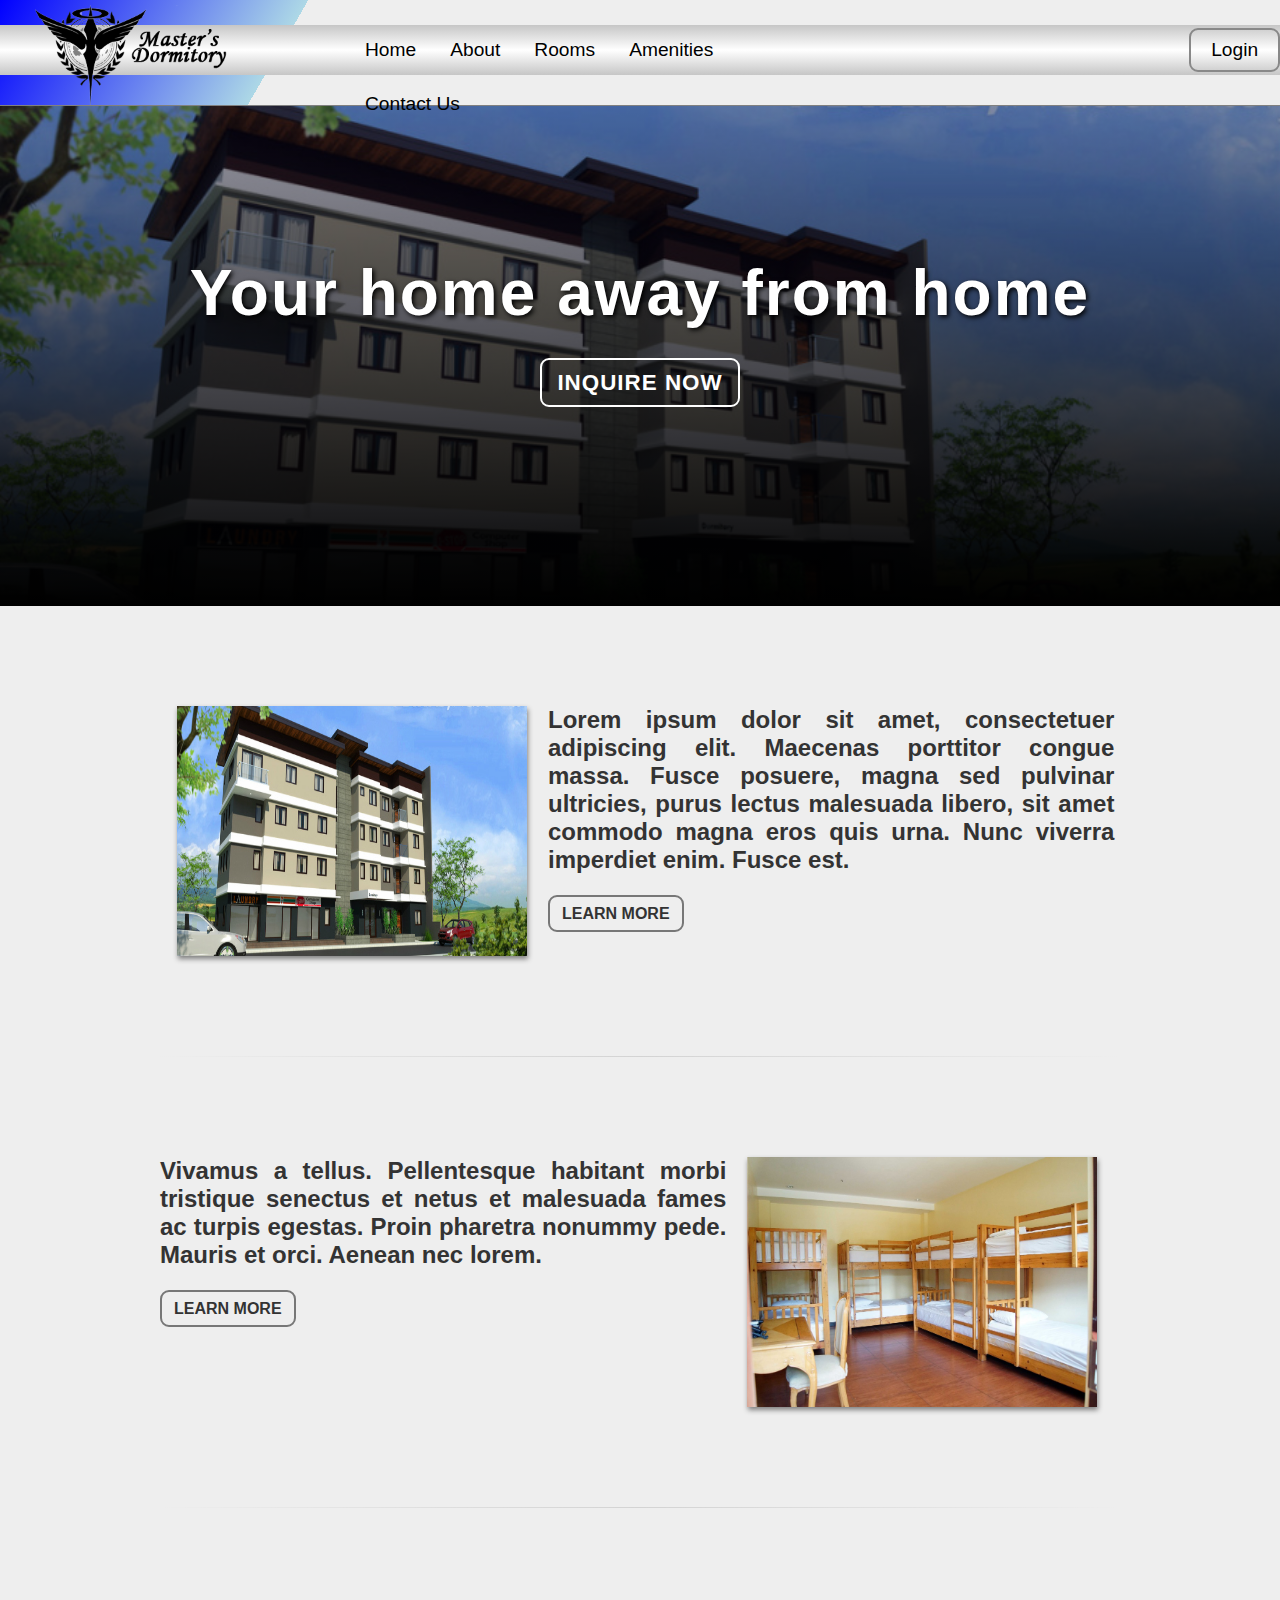
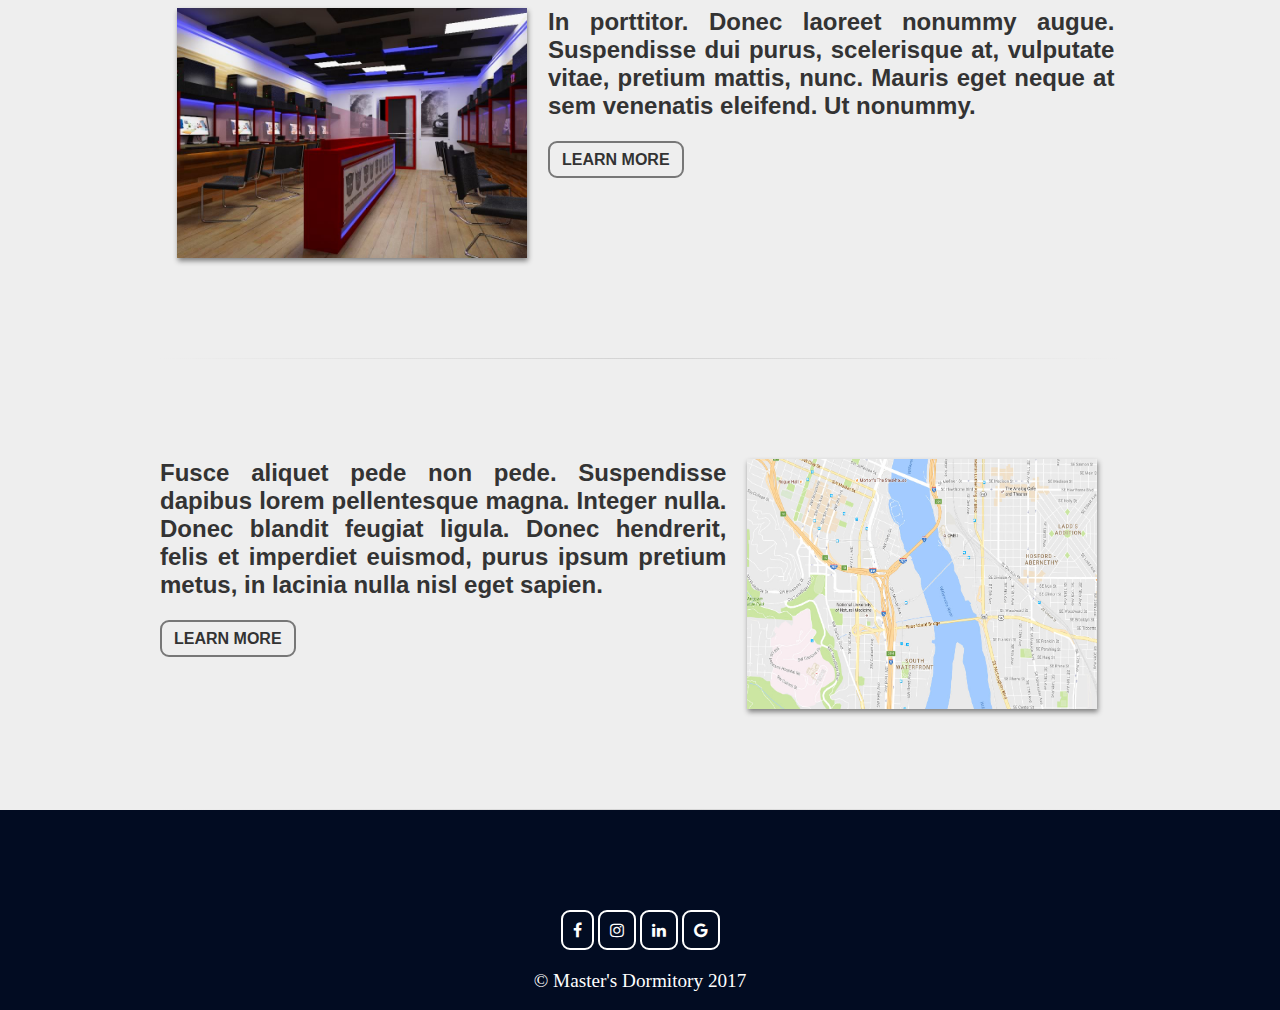
<file: index.html>
<!DOCTYPE html>
<html>
<head>
	<title>Master's Dormitory</title>
	<link rel="icon" type="image/png" href="favicon-32x32.png" sizes="32x32" />
	<link rel="icon" type="image/png" href="favicon-16x16.png" sizes="16x16" />
	<link rel="stylesheet" type="text/css" href="topnav.css">
	<link rel="stylesheet" type="text/css" href="index.css">
	<link rel="stylesheet" href="https://cdnjs.cloudflare.com/ajax/libs/font-awesome/4.7.0/css/font-awesome.min.css">
</head>
<body>
	<header>
		<a href="index.html"><img src="logowithname.png" id="logo"></a>
		<div id="nav-wrap">
			
			<ul class="top-nav">
				<li><a href="#">Home</a></li>
				<li><a href="about.html">About</a></li>
				<li><a href="room.html">Rooms</a></li>
				<li><a href="amenities.html">Amenities</a></li>
				<li><a href="contact.html">Contact Us</a></li>
			</ul>
			
			<ul class="top-nav" id="login-button">
				<li><a href="login.html">Login</a></li>
			</ul>
		</div>
	</header>
	<div id="header-background"></div>

	<section id="main-div">
		<h1>Your home away from home</h1>
		<a href="contact.html">Inquire Now</a>
	</section>

<!-- ABOUT -->
	<section class="content-box" id="about">
		<div class="image-box">
			<img src="dorm.jpg">
		</div>
		<div class="text-box">
			<h2>
				Lorem ipsum dolor sit amet, consectetuer adipiscing elit. Maecenas porttitor congue massa. Fusce posuere, magna sed pulvinar ultricies, purus lectus malesuada libero, sit amet commodo magna eros quis urna. Nunc viverra imperdiet enim. Fusce est.
			</h2>
			<a href="about.html" class="learn-more">Learn More</a>
		</div>
	</section>
<!-- ROOMS -->
	<section class="content-box" id="rooms">
		<div class="text-box">
			<h2>
				Vivamus a tellus. Pellentesque habitant morbi tristique senectus et netus et malesuada fames ac turpis egestas. Proin pharetra nonummy pede. Mauris et orci. Aenean nec lorem.
			</h2>
			<a href="room.html" class="learn-more">Learn More</a>
		</div>
		<div class="image-box">
			<img src="room.jpg">
		</div>
	</section>
<!-- AMENITIES -->
	<section class="content-box" id="amenities">
		<div class="image-box">
			<img src="comshop.jpg">
		</div>
		<div class="text-box">
			<h2>
				In porttitor. Donec laoreet nonummy augue. Suspendisse dui purus, scelerisque at, vulputate vitae, pretium mattis, nunc. Mauris eget neque at sem venenatis eleifend. Ut nonummy.
			</h2>
			<a href="amenities.html" class="learn-more">Learn More</a>
		</div>
	</section>
<!-- CONTACT -->
	<section class="content-box" id="contact">
		<div class="text-box">
			<h2>
				Fusce aliquet pede non pede. Suspendisse dapibus lorem pellentesque magna. Integer nulla. Donec blandit feugiat ligula. Donec hendrerit, felis et imperdiet euismod, purus ipsum pretium metus, in lacinia nulla nisl eget sapien.
			</h2>
			<a href="contact.html" class="learn-more">Learn More</a>
		</div>
		<div class="image-box">
			<img src="map.jpg">
		</div>
	</section>
<!-- FOOTER -->
	<footer>
		<i class="fa fa-facebook"></i>
		<i class="fa fa-instagram"></i>
		<i class="fa fa-linkedin"></i>
		<i class="fa fa-google"></i>
		<p>&copy Master's Dormitory 2017</p>
	</footer>
</body>
</html>
</file>
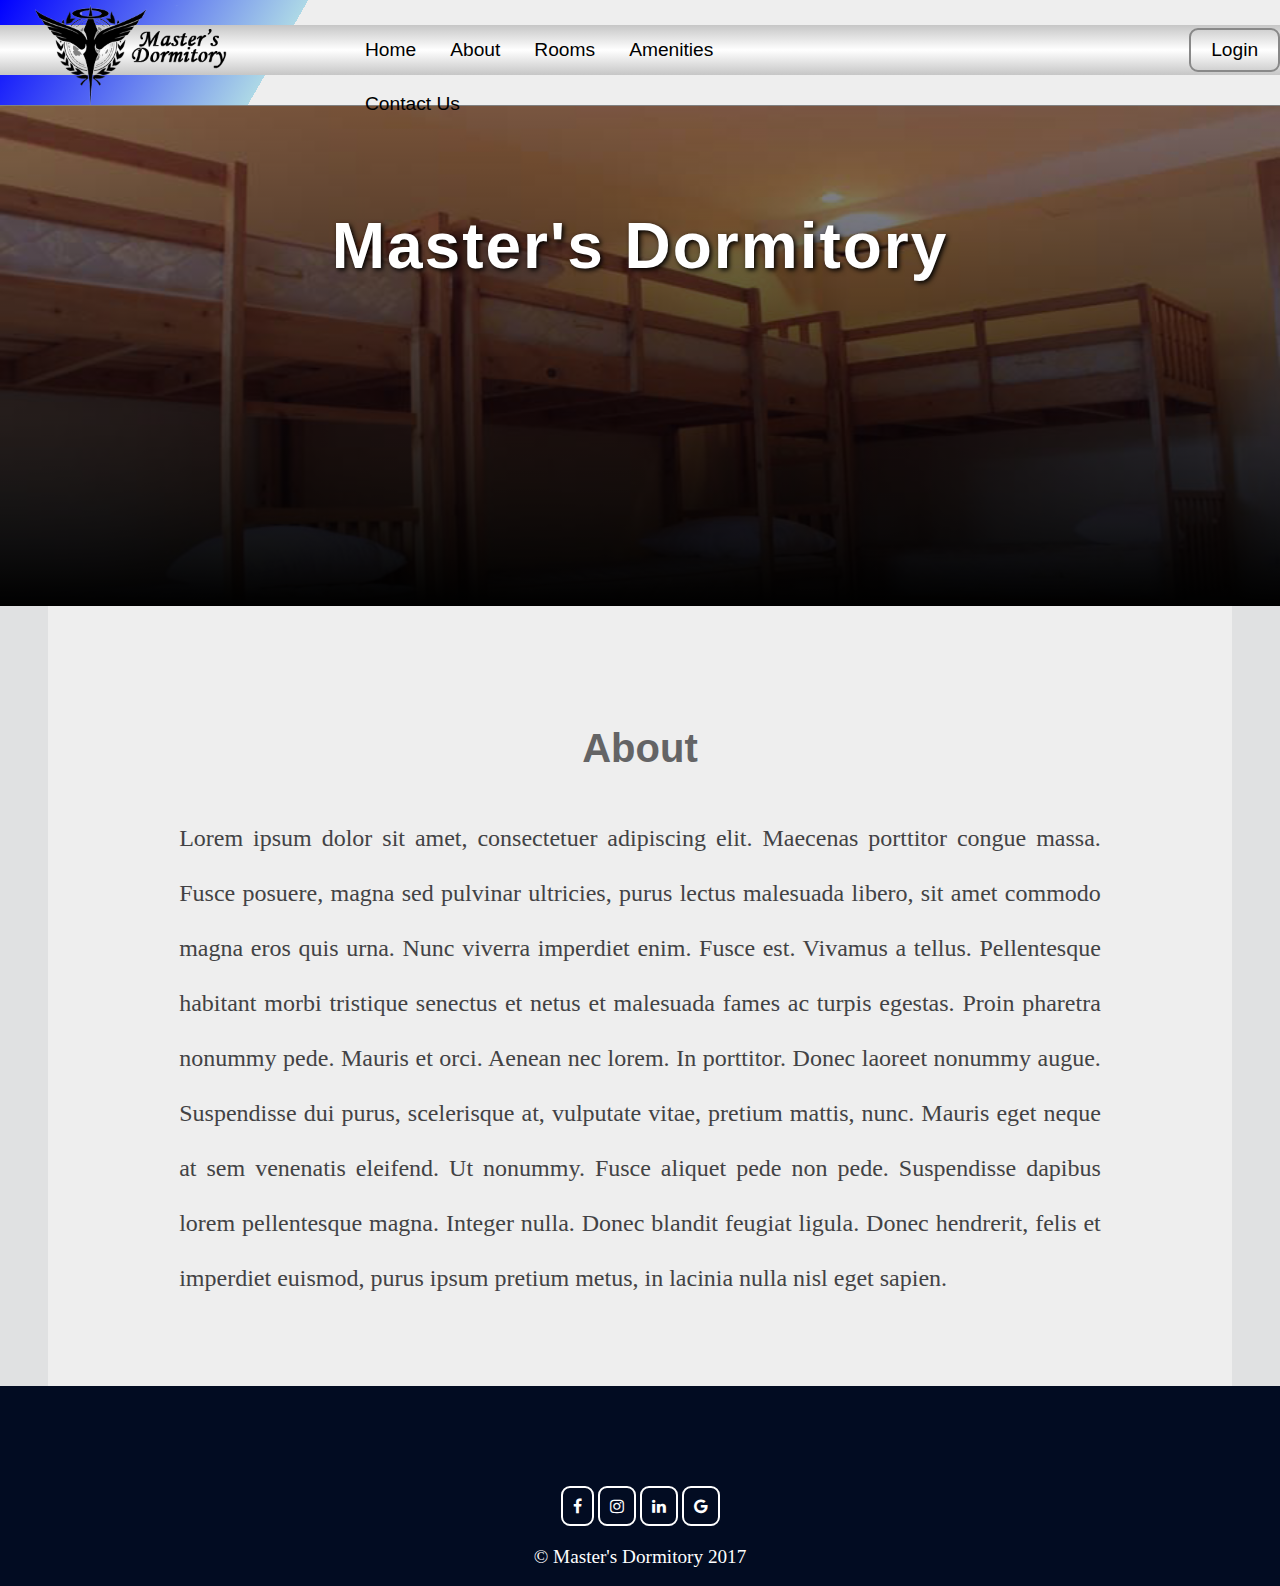
<file: about.html>
<!DOCTYPE html>
<html>
<head>
	<title>About Us</title>
	<link rel="icon" type="image/png" href="favicon-32x32.png" sizes="32x32" />
	<link rel="icon" type="image/png" href="favicon-16x16.png" sizes="16x16" />
	<link rel="stylesheet" type="text/css" href="topnav.css">
	<link rel="stylesheet" href="https://cdnjs.cloudflare.com/ajax/libs/font-awesome/4.7.0/css/font-awesome.min.css">
	<link href="https://fonts.googleapis.com/css?family=Kanit" rel="stylesheet">
	<link rel="stylesheet" type="text/css" href="about.css">
</head>
<body>
	<header>
		<a href="index.html"><img src="logowithname.png" id="logo"></a>
		<div id="nav-wrap">
			
			<ul class="top-nav">
				<li><a href="index.html">Home</a></li>
				<li><a href="#">About</a></li>
				<li><a href="room.html">Rooms</a></li>
				<li><a href="amenities.html">Amenities</a></li>
				<li><a href="contact.html">Contact Us</a></li>
			</ul>
			
			<ul class="top-nav" id="login-button">
				<li><a href="login.html">Login</a></li>
			</ul>
		</div>
	</header>
	<div id="header-background"></div>

<!-- BANNER -->
	<section id="banner">
		<h1>Master's Dormitory</h1>
	</section>

<!-- MAIN SECTION -->
	<section id="main-div">
		<h1>About</h1>
		<p>Lorem ipsum dolor sit amet, consectetuer adipiscing elit. Maecenas porttitor congue massa. Fusce posuere, magna sed pulvinar ultricies, purus lectus malesuada libero, sit amet commodo magna eros quis urna. Nunc viverra imperdiet enim. Fusce est. Vivamus a tellus. Pellentesque habitant morbi tristique senectus et netus et malesuada fames ac turpis egestas. Proin pharetra nonummy pede. Mauris et orci. Aenean nec lorem. In porttitor. Donec laoreet nonummy augue. Suspendisse dui purus, scelerisque at, vulputate vitae, pretium mattis, nunc. Mauris eget neque at sem venenatis eleifend. Ut nonummy. Fusce aliquet pede non pede. Suspendisse dapibus lorem pellentesque magna. Integer nulla. Donec blandit feugiat ligula. Donec hendrerit, felis et imperdiet euismod, purus ipsum pretium metus, in lacinia nulla nisl eget sapien.</p>
	</section>

<!-- FOOTER -->
	<footer>
		<i class="fa fa-facebook"></i>
		<i class="fa fa-instagram"></i>
		<i class="fa fa-linkedin"></i>
		<i class="fa fa-google"></i>
		<p>&copy Master's Dormitory 2017</p>
	</footer>
</body>
</body>
</html>
</file>
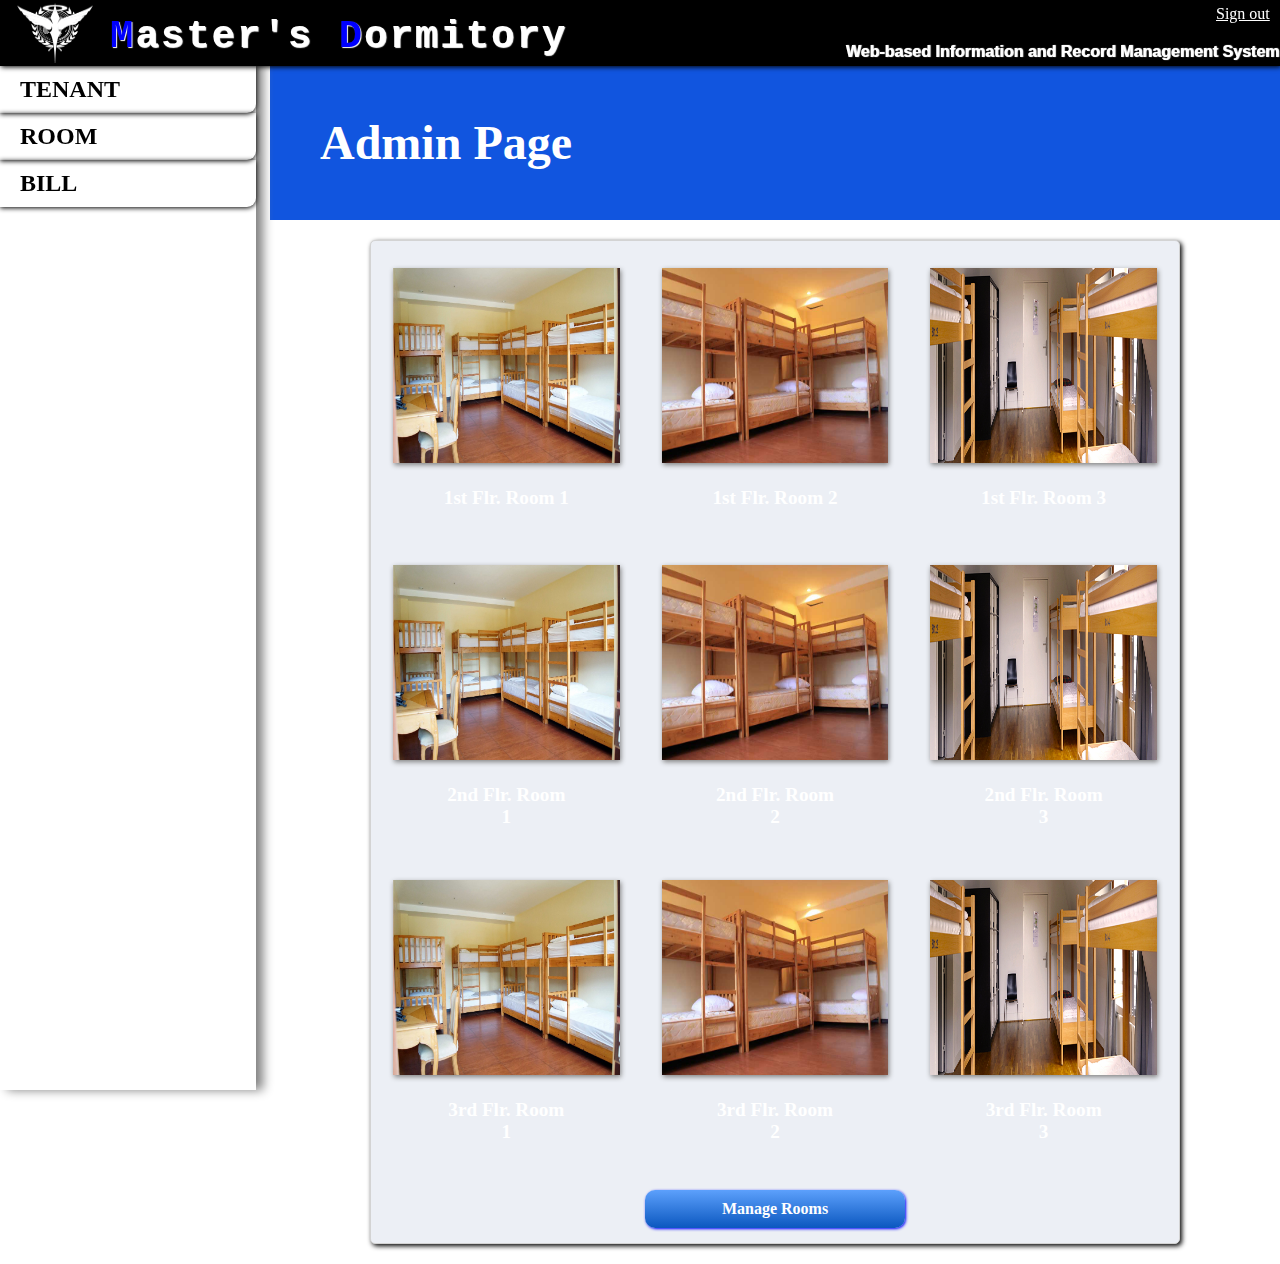
<file: adminroom.html>
<!DOCTYPE html>
<html>
<head>
	<title>Tenant</title>
	<link rel="stylesheet" type="text/css" href="layout.css">
	<link rel="stylesheet" type="text/css" href="adminroom.css">
</head>
<body>
	<a href="index.html" id="logout">Sign out</a>
	<header>
		<img src="final/logo.png" width="80px" height="60px">
		<h1><span class="blue">M</span>aster's <span class="blue">D</span>ormitory</h1>
		<p>Web-based Information and Record Management System</p>
	</header>
	<section>
		<div id="sidebar">
			<ul>
				<a href="tenant.html"><li>TENANT</li></a>
				<a href="adminroom.html"><li>ROOM</li></a>
				<a href="bill.html"><li>BILL</li></a>
			</ul>
		</div>

		<div id="main-section">
			<h1>Admin Page</span></h1>
			<div id="main-inner">
				 <table>
					<tr>
						<td>
							<a href="#"><img src="room.jpg"></a><br>
							<a href="#"><h1>1st Flr. Room 1</h1></a>
						</td>
					<!--  -->
						<td>
							<a href="#"><img src="room2.jpg"></a><br>
							<a href="#"><h1>1st Flr. Room 2</h1></a>
						</td>
					<!--  -->
						<td>
							<a href="#"><img src="room3.jpg"></a><br>
							<a href="#"><h1>1st Flr. Room 3</h1></a>
						</td>
					</tr>

					<tr>
						<td>
							<a href="#"><img src="room.jpg"></a><br>
							<a href="#"><h1>2nd Flr. Room 1</h1></a>
						</td>
					<!--  -->
						<td>
							<a href="#"><img src="room2.jpg"></a><br>
							<a href="#"><h1>2nd Flr. Room 2</h1></a>
						</td>
					<!--  -->
						<td>
							<a href="#"><img src="room3.jpg"></a><br>
							<a href="#"><h1>2nd Flr. Room 3</h1></a>
						</td>
					</tr>

					<tr>
						<td>
							<a href="#"><img src="room.jpg"></a><br>
							<a href="#"><h1>3rd Flr. Room 1</h1></a>
						</td>
					<!--  -->
						<td>
							<a href="#"><img src="room2.jpg"></a><br>
							<a href="#"><h1>3rd Flr. Room 2</h1></a>
						</td>
					<!--  -->
						<td>
							<a href="#"><img src="room3.jpg"></a><br>
							<a href="#"><h1>3rd Flr. Room 3</h1></a>
						</td>
					</tr>
				</table>
				<div id="create"><a href="#">Manage Rooms</a></div>
			</div>
		</div>
	</section>
</body>
</html>
</file>
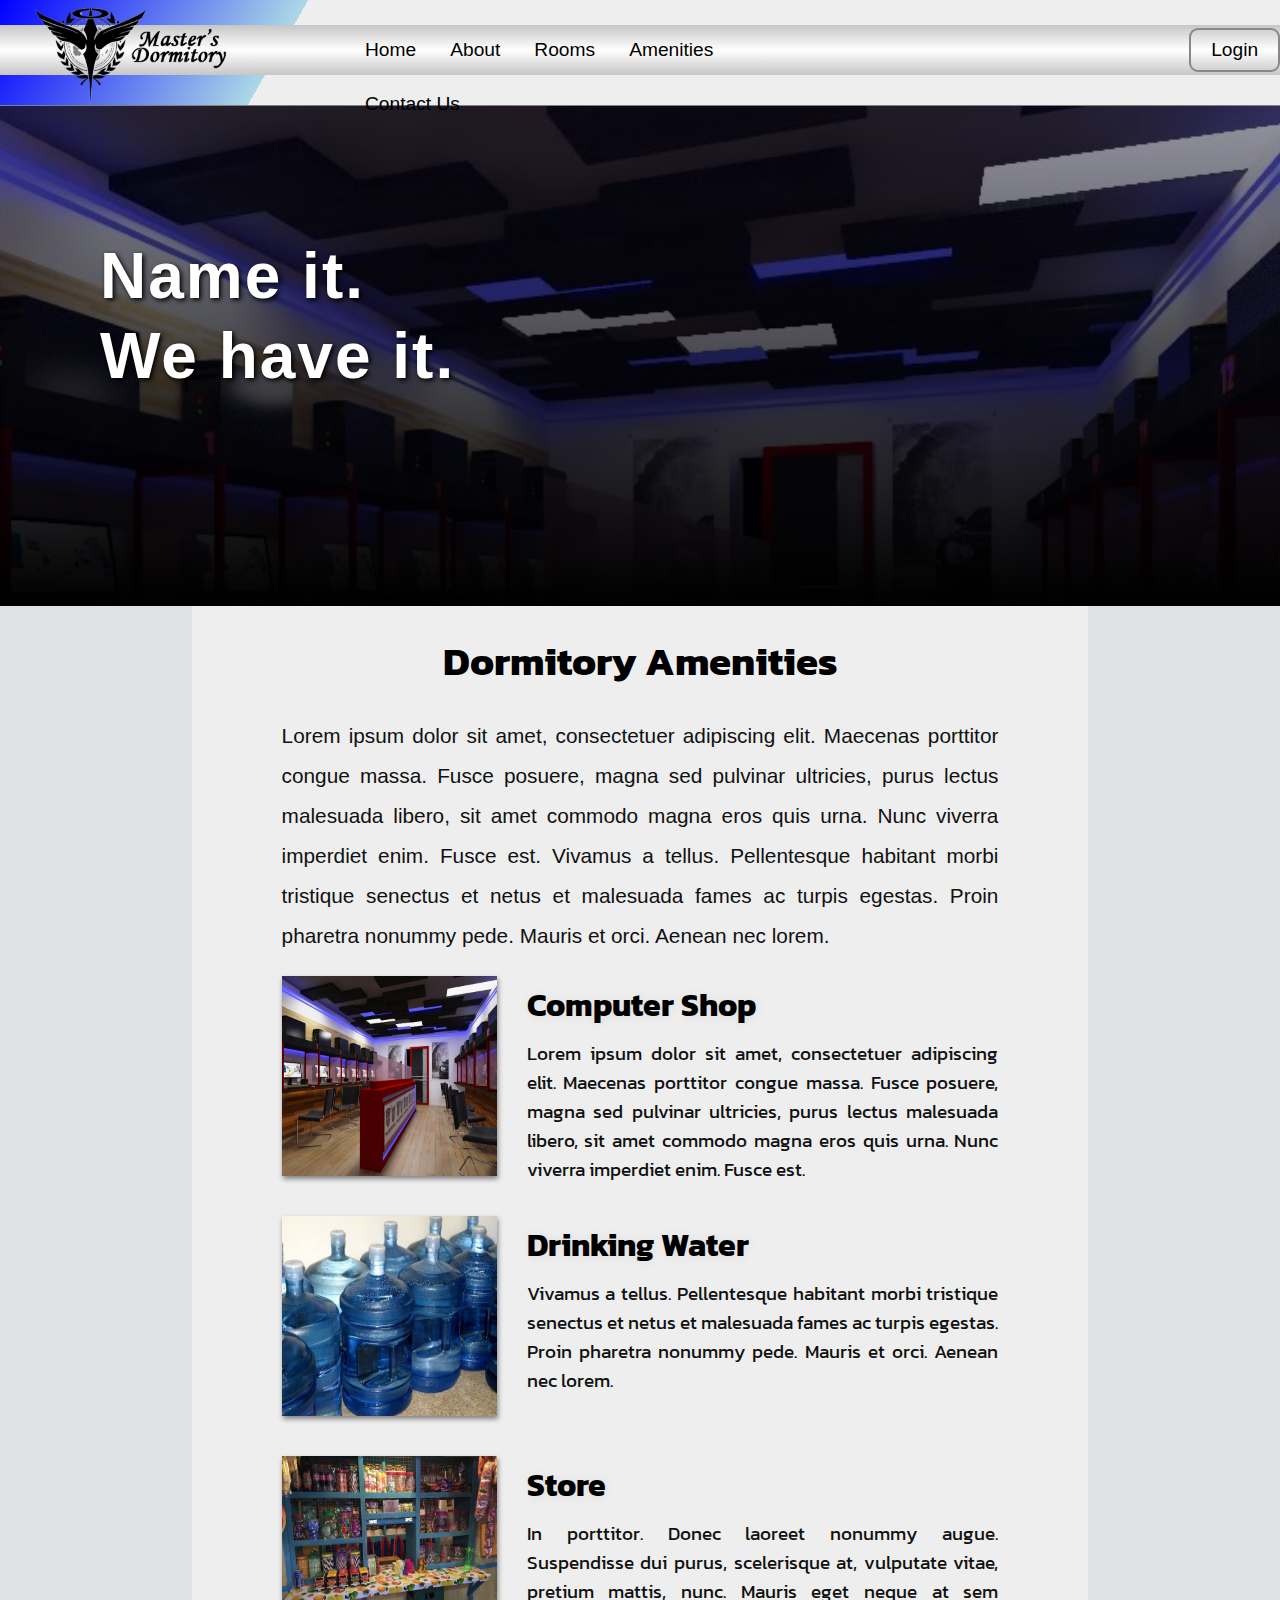
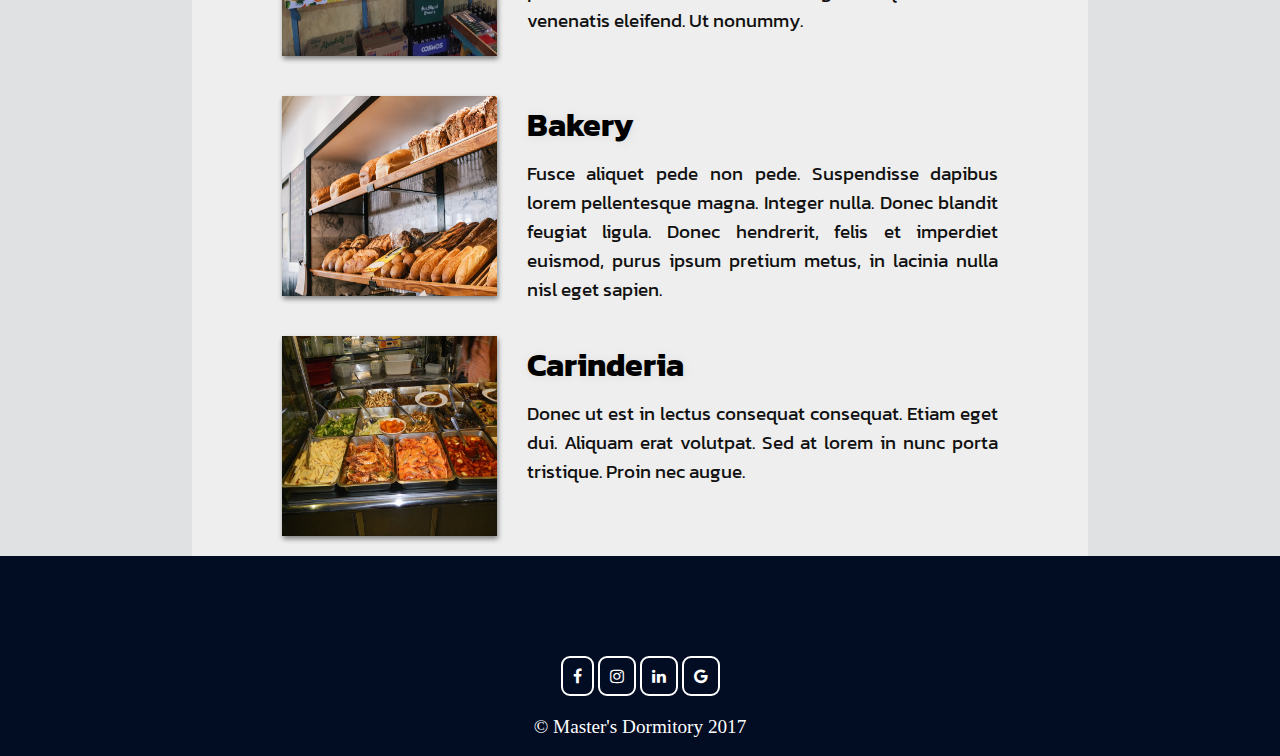
<file: amenities.html>
<!DOCTYPE html>
<html>
<head>
	<title>Amenities</title>
	<link rel="icon" type="image/png" href="favicon-32x32.png" sizes="32x32" />
	<link rel="icon" type="image/png" href="favicon-16x16.png" sizes="16x16" />
	<link rel="stylesheet" type="text/css" href="topnav.css">
	<link rel="stylesheet" type="text/css" href="amenities.css">
	<link rel="stylesheet" href="https://cdnjs.cloudflare.com/ajax/libs/font-awesome/4.7.0/css/font-awesome.min.css">
	<link href="https://fonts.googleapis.com/css?family=Kanit" rel="stylesheet">
</head>
<body>
	<header>
		<a href="index.html"><img src="logowithname.png" id="logo"></a>
		<div id="nav-wrap">
			
			<ul class="top-nav">
				<li><a href="index.html">Home</a></li>
				<li><a href="about.html">About</a></li>
				<li><a href="room.html">Rooms</a></li>
				<li><a href="#">Amenities</a></li>
				<li><a href="contact.html">Contact Us</a></li>
			</ul>
			
			<ul class="top-nav" id="login-button">
				<li><a href="login.html">Login</a></li>
			</ul>
		</div>
	</header>
	<div id="header-background"></div>

<!-- BANNER -->
	<section id="banner">
		<h1>Name it.<br>We have it.</h1>
	</section>

<!-- Main Section -->
	<section id="main-div">
		<h1 id="title">Dormitory Amenities</h1>
		<p id="title-paragraph">Lorem ipsum dolor sit amet, consectetuer adipiscing elit. Maecenas porttitor congue massa. Fusce posuere, magna sed pulvinar ultricies, purus lectus malesuada libero, sit amet commodo magna eros quis urna. Nunc viverra imperdiet enim. Fusce est. Vivamus a tellus. Pellentesque habitant morbi tristique senectus et netus et malesuada fames ac turpis egestas. Proin pharetra nonummy pede. Mauris et orci. Aenean nec lorem.</p>
		<div class="amenities">
			<div class="image-box">
				<img src="comshop.jpg">
			</div>
			<div class="details-box">
				<h1>Computer Shop</h1>
				<p>Lorem ipsum dolor sit amet, consectetuer adipiscing elit. Maecenas porttitor congue massa. Fusce posuere, magna sed pulvinar ultricies, purus lectus malesuada libero, sit amet commodo magna eros quis urna. Nunc viverra imperdiet enim. Fusce est.</p>
			</div>
		</div>
		<div class="amenities">
			<div class="image-box">
				<img src="waterjug.jpg">
			</div>
			<div class="details-box">
				<h1>Drinking Water</h1>
				<p>Vivamus a tellus. Pellentesque habitant morbi tristique senectus et netus et malesuada fames ac turpis egestas. Proin pharetra nonummy pede. Mauris et orci. Aenean nec lorem.</p>
			</div>
		</div>
		<div class="amenities">
			<div class="image-box">
				<img src="store.jpg">
			</div>
			<div class="details-box">
				<h1>Store</h1>
				<p>In porttitor. Donec laoreet nonummy augue. Suspendisse dui purus, scelerisque at, vulputate vitae, pretium mattis, nunc. Mauris eget neque at sem venenatis eleifend. Ut nonummy.</p>
			</div>
		</div>
		<div class="amenities">
			<div class="image-box">
				<img src="bakery.jpg">
			</div>
			<div class="details-box">
				<h1>Bakery</h1>
				<p>Fusce aliquet pede non pede. Suspendisse dapibus lorem pellentesque magna. Integer nulla. Donec blandit feugiat ligula. Donec hendrerit, felis et imperdiet euismod, purus ipsum pretium metus, in lacinia nulla nisl eget sapien.</p>
			</div>
		</div>
		<div class="amenities">
			<div class="image-box">
				<img src="carinderia.jpg">
			</div>
			<div class="details-box">
				<h1>Carinderia</h1>
				<p>Donec ut est in lectus consequat consequat. Etiam eget dui. Aliquam erat volutpat. Sed at lorem in nunc porta tristique. Proin nec augue.</p>
			</div>
		</div>
	</section>

<!-- FOOTER -->
	<footer>
		<i class="fa fa-facebook"></i>
		<i class="fa fa-instagram"></i>
		<i class="fa fa-linkedin"></i>
		<i class="fa fa-google"></i>
		<p>&copy Master's Dormitory 2017</p>
	</footer>
</body>
</body>
</html>
</file>
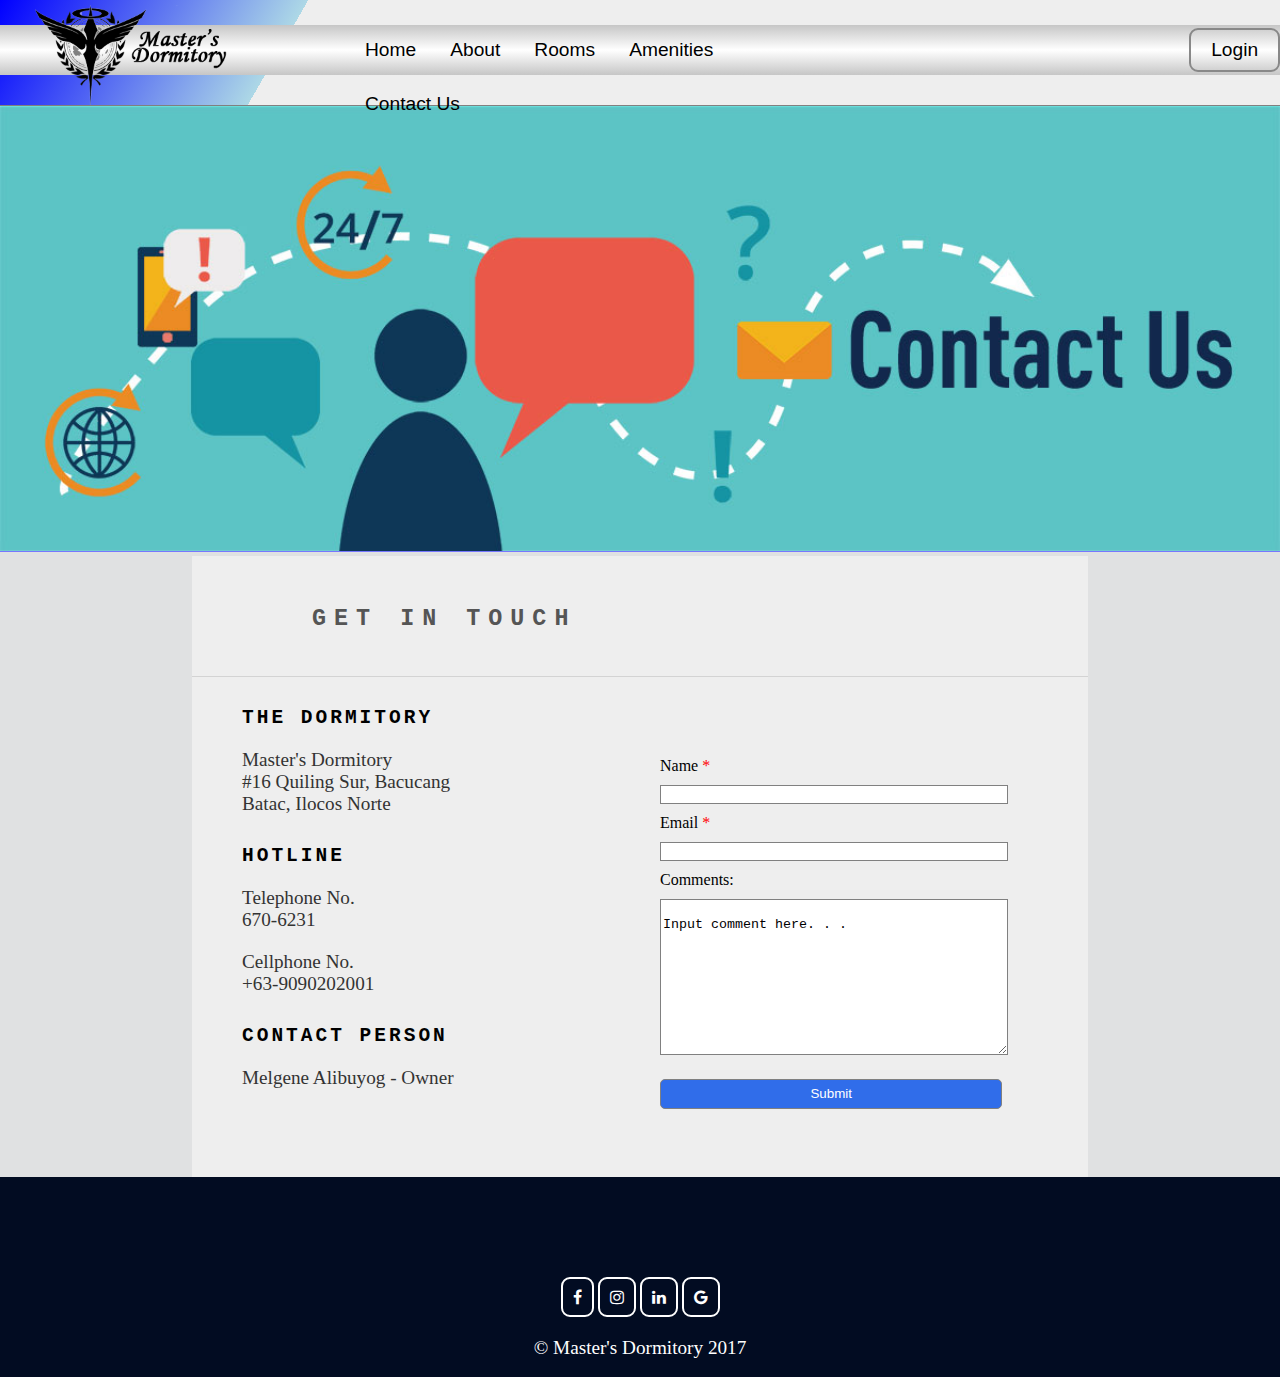
<file: contact.html>
<!DOCTYPE html>
<html>
<head>
	<title>Contact Us</title>
	<link rel="icon" type="image/png" href="favicon-32x32.png" sizes="32x32" />
	<link rel="icon" type="image/png" href="favicon-16x16.png" sizes="16x16" />
	<link rel="stylesheet" type="text/css" href="topnav.css">
	<link rel="stylesheet" href="https://cdnjs.cloudflare.com/ajax/libs/font-awesome/4.7.0/css/font-awesome.min.css">
	<link rel="stylesheet" type="text/css" href="contact.css">
</head>
<body>
	<header>
		<a href="index.html"><img src="logowithname.png" id="logo"></a>
		<div id="nav-wrap">
			
			<ul class="top-nav">
				<li><a href="index.html">Home</a></li>
				<li><a href="about.html">About</a></li>
				<li><a href="room.html">Rooms</a></li>
				<li><a href="amenities.html">Amenities</a></li>
				<li><a href="#">Contact Us</a></li>
			</ul>
			
			<ul class="top-nav" id="login-button">
				<li><a href="login.html">Login</a></li>
			</ul>
		</div>
	</header>
	<div id="header-background"></div>

<!-- BANNER -->
	<section id="banner">
		<img src="contactus.jpg">
	</section>

<!-- MAIN SECTION -->
	<section id="main-div">
		<div id="title">
			<h1>GET IN TOUCH</h1>
		</div>
		<div id="info">
			<div id="dorm-info">
				<h2>THE DORMITORY</h2>
				<p>Master's Dormitory<br>#16 Quiling Sur, Bacucang<br>Batac, Ilocos Norte</p>

				<h2>HOTLINE</h2>
				<p>Telephone No.<br>670-6231</p>
				<p>Cellphone No.<br>+63-9090202001</p>

				<h2>CONTACT PERSON</h2>
				<p>Melgene Alibuyog - Owner</p>

			</div>
			<div id="user-info">
				<form>
					Name<span class="asterisk"> *</span><br>
					<input type="text" name=""><br>
					Email<span class="asterisk"> *</span><br>
					<input type="text" name=""><br>
					Comments:<br>
					<textarea>
						Input comment here. . .
					</textarea>
					<input type="submit" name="" id="submit">
				</form>
			</div>
		</div>
	</section>

<!-- FOOTER -->
	<footer>
		<i class="fa fa-facebook"></i>
		<i class="fa fa-instagram"></i>
		<i class="fa fa-linkedin"></i>
		<i class="fa fa-google"></i>
		<p>&copy Master's Dormitory 2017</p>
	</footer>
</body>
</body>
</html>
</file>
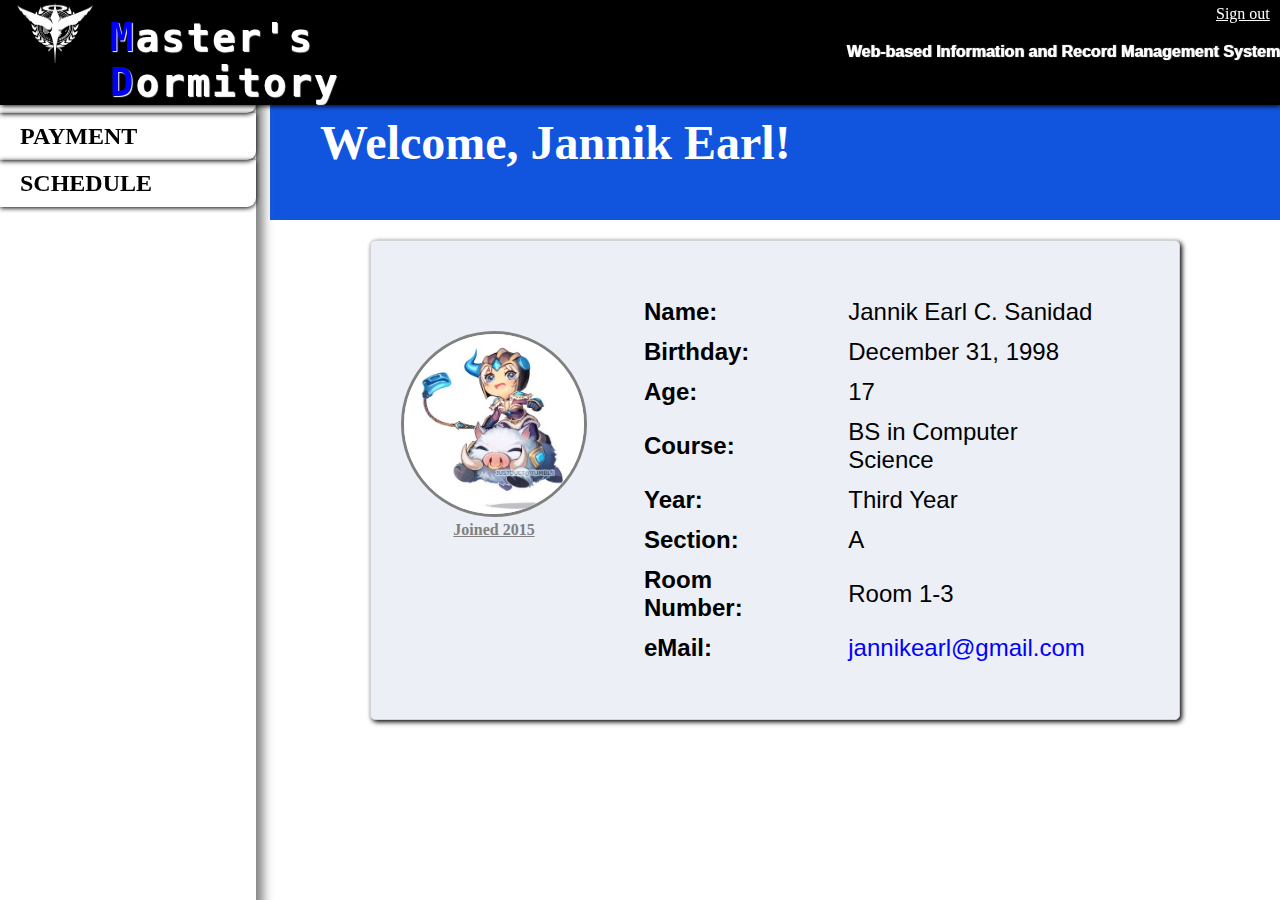
<file: info.html>
<!DOCTYPE html>
<html>
<head>
	<title>Tenant</title>
	<link rel="stylesheet" type="text/css" href="layout.css">
	<link rel="stylesheet" type="text/css" href="info.css">
</head>
<body>
	<a href="index.html" id="logout">Sign out</a>
	<header>
		<img src="final/logo.png" width="80px" height="60px">
		<h1><span class="blue">M</span>aster's <span class="blue">D</span>ormitory</h1>
		<p>Web-based Information and Record Management System</p>
	</header>
	<section>
		<div id="sidebar">
			<ul>
				<a href="info.html"><li>PROFILE</li></a>
				<a href="payment.html"><li>PAYMENT</li></a>
				<a href="schedule.html"><li>SCHEDULE</li></a>
			</ul>
		</div>

		<div id="main-section">
			<h1>Welcome, <span class="name">Jannik Earl!</span></h1>
			<div id="main-inner">
				<div id="avatar-section">
					<img src="sej.jpg" width="180px" height="180px">
					<h2 id="join-date">Joined 2015</h2>
				</div>
				<div id="bio">
					<table>
						<tr>
							<th>Name:</th>
							<td>Jannik Earl C. Sanidad</td>
						</tr>
						<tr>
							<th>Birthday:</th>
							<td>December 31, 1998</td>
						</tr>
						<tr>
							<th>Age:</th>
							<td>17</td>
						</tr>
						<tr>
							<th>Course:</th>
							<td>BS in Computer Science</td>
						</tr>
						<tr>
							<th>Year:</th>
							<td>Third Year</td>
						</tr>
						<tr>
							<th>Section:</th>
							<td>A</td>
						</tr>
						<tr>
							<th>Room Number:</th>
							<td>Room 1-3</td>
						</tr>
						<tr>
							<th>eMail:</th>
							<td class="email">jannikearl@gmail.com</td>
						</tr>
					</table>
				</div>
			</div>
		</div>
	</section>
</body>
</html>
</file>
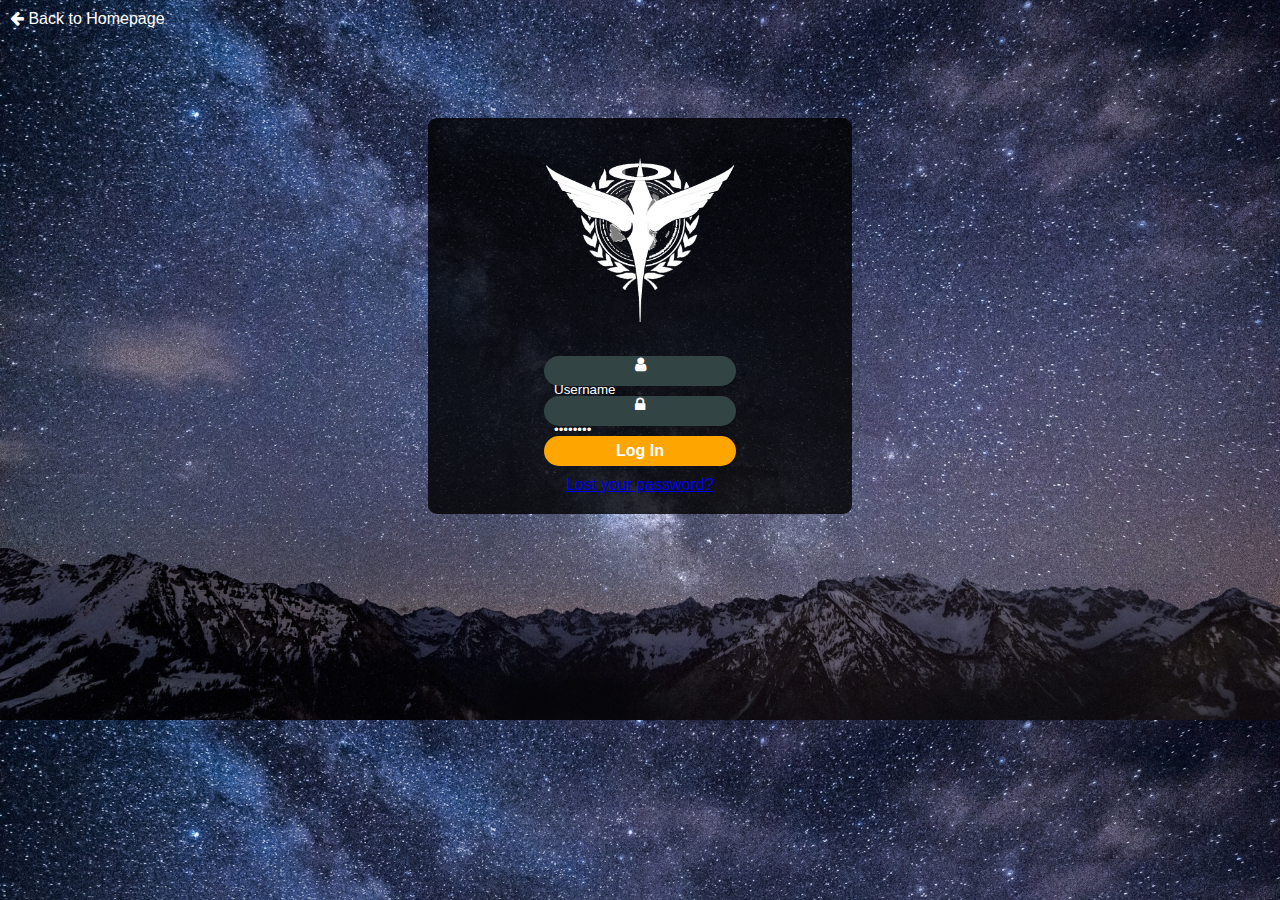
<file: login.html>
<!DOCTYPE html>
<html>
<head>
	<title>Login</title>
	<link rel="stylesheet" href="https://cdnjs.cloudflare.com/ajax/libs/font-awesome/4.7.0/css/font-awesome.min.css">
	<link rel="stylesheet" type="text/css" href="login.css">
</head>
<body>
	<div id="top"><a href="index.html"><i class="fa fa-arrow-left"></i> Back to Homepage</a></div>
	<div class="login-form">
		<img src="final/logo.png"><br>
		<div class="input-boxes">
			<i class="fa fa-user"></i><input type="text" name="" id="username" value="Username" onblur="if (this.value == '') {this.value = 'Username';}"
 onfocus="if (this.value == 'Username') {this.value = '';}">
		</div>
		<div class="input-boxes">
			<i class="fa fa-lock"></i><input type="password" name="" id="password" value="Password" onblur="if (this.value == '') {this.value = 'Password';}"
 onfocus="if (this.value == 'Password') {this.value = '';}"><br>
		</div>
		<div id="login-button">
			<a onclick="check()" href="#" id="submit" style="font-weight:bold">Log In</a><br>
		</div>
		
		<a href="index.html">Lost your password?</a>
	</div>

	<script type="text/javascript">
		function clear(val){
			var x = document.getElementById(val);
			x.value = "";
		}

		function check(){
			var x = document.getElementById("username");
			var y = document.getElementById("password");
			var z = document.getElementById("submit");
			
			if(x.value === "admin" && y.value === "admin"){
				
				z.href = "tenant.html";
			}
			else if(x.value === "jannik" && y.value === "sanidad"){
				z.href = "info.html"
			}
			else{
				alert("Incorrect Username or Password!")
			}

		}
	</script>
</body>
</html>
</file>
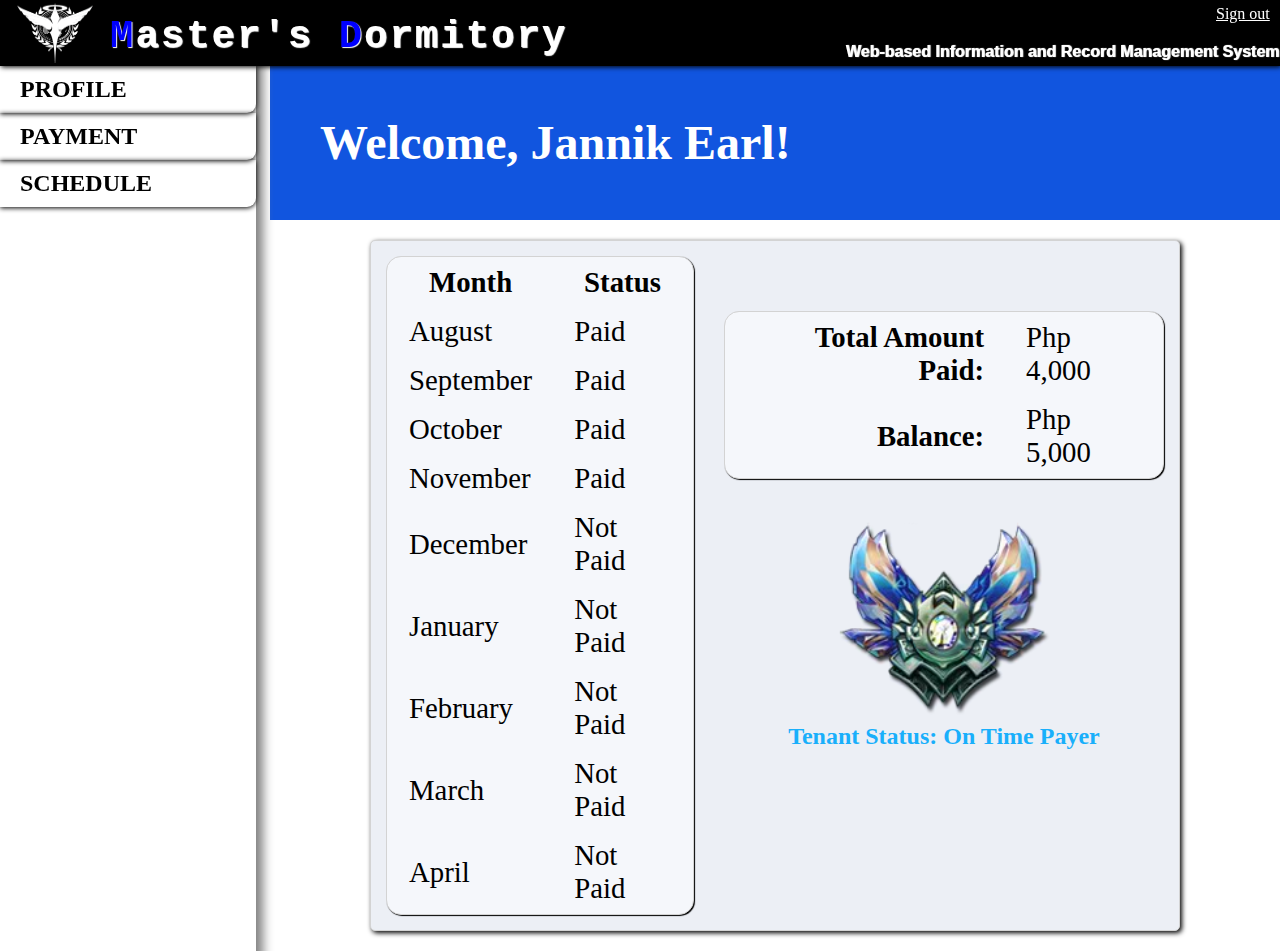
<file: payment.html>
<!DOCTYPE html>
<html>
<head>
	<title>Tenant</title>
	<link rel="stylesheet" type="text/css" href="layout.css">
	<link rel="stylesheet" type="text/css" href="payment.css">
</head>
<body>
	<header>
		<a href="index.html" id="logout">Sign out</a>
		<img src="final/logo.png" width="80px" height="60px">
		<h1><span class="blue">M</span>aster's <span class="blue">D</span>ormitory</h1>
		<p>Web-based Information and Record Management System</p>
	</header>
	<section>
		<div id="sidebar">
			<ul>
				<a href="info.html"><li>PROFILE</li></a>
				<a href="payment.html"><li>PAYMENT</li></a>
				<a href="schedule.html"><li>SCHEDULE</li></a>
			</ul>
		</div>

		<div id="main-section">
			<h1>Welcome, <span class="name">Jannik Earl!</span></h1>
			<div id="main-inner">
				<div id="half-one">
					<table>
						<tr>
							<th>Month</th>
							<th>Status</th>
						</tr>
						<tr>
							<td>August</td>
							<td>Paid</td>
						</tr>
						<tr>
							<td>September</td>
							<td>Paid</td>
						</tr>
						<tr>
							<td>October</td>
							<td>Paid</td>
						</tr>
						<tr>
							<td>November</td>
							<td>Paid</td>
						</tr>
						<tr>
							<td>December</td>
							<td>Not Paid</td>
						</tr>
						<tr>
							<td>January</td>
							<td>Not Paid</td>
						</tr>
						<tr>
							<td>February</td>
							<td>Not Paid</td>
						</tr>
						<tr>
							<td>March</td>
							<td>Not Paid</td>
						</tr>
						<tr>
							<td>April</td>
							<td>Not Paid</td>
						</tr>
					</table>
				</div>
				<!--  -->
				<div id="half-two">
					<table>
						<tr>
							<th class="right">Total Amount Paid:</th>
							<td>Php 4,000</td>
						</tr>
						<tr>
							<th class="right">Balance:</th>
							<td>Php 5,000</td>
						</tr>
					</table>
					<img src="diamond.png" width="250px">
					<h2>Tenant Status: On Time Payer</h2>
				</div>
			</div>
		</div>
	</section>
</body>
</html>
</file>
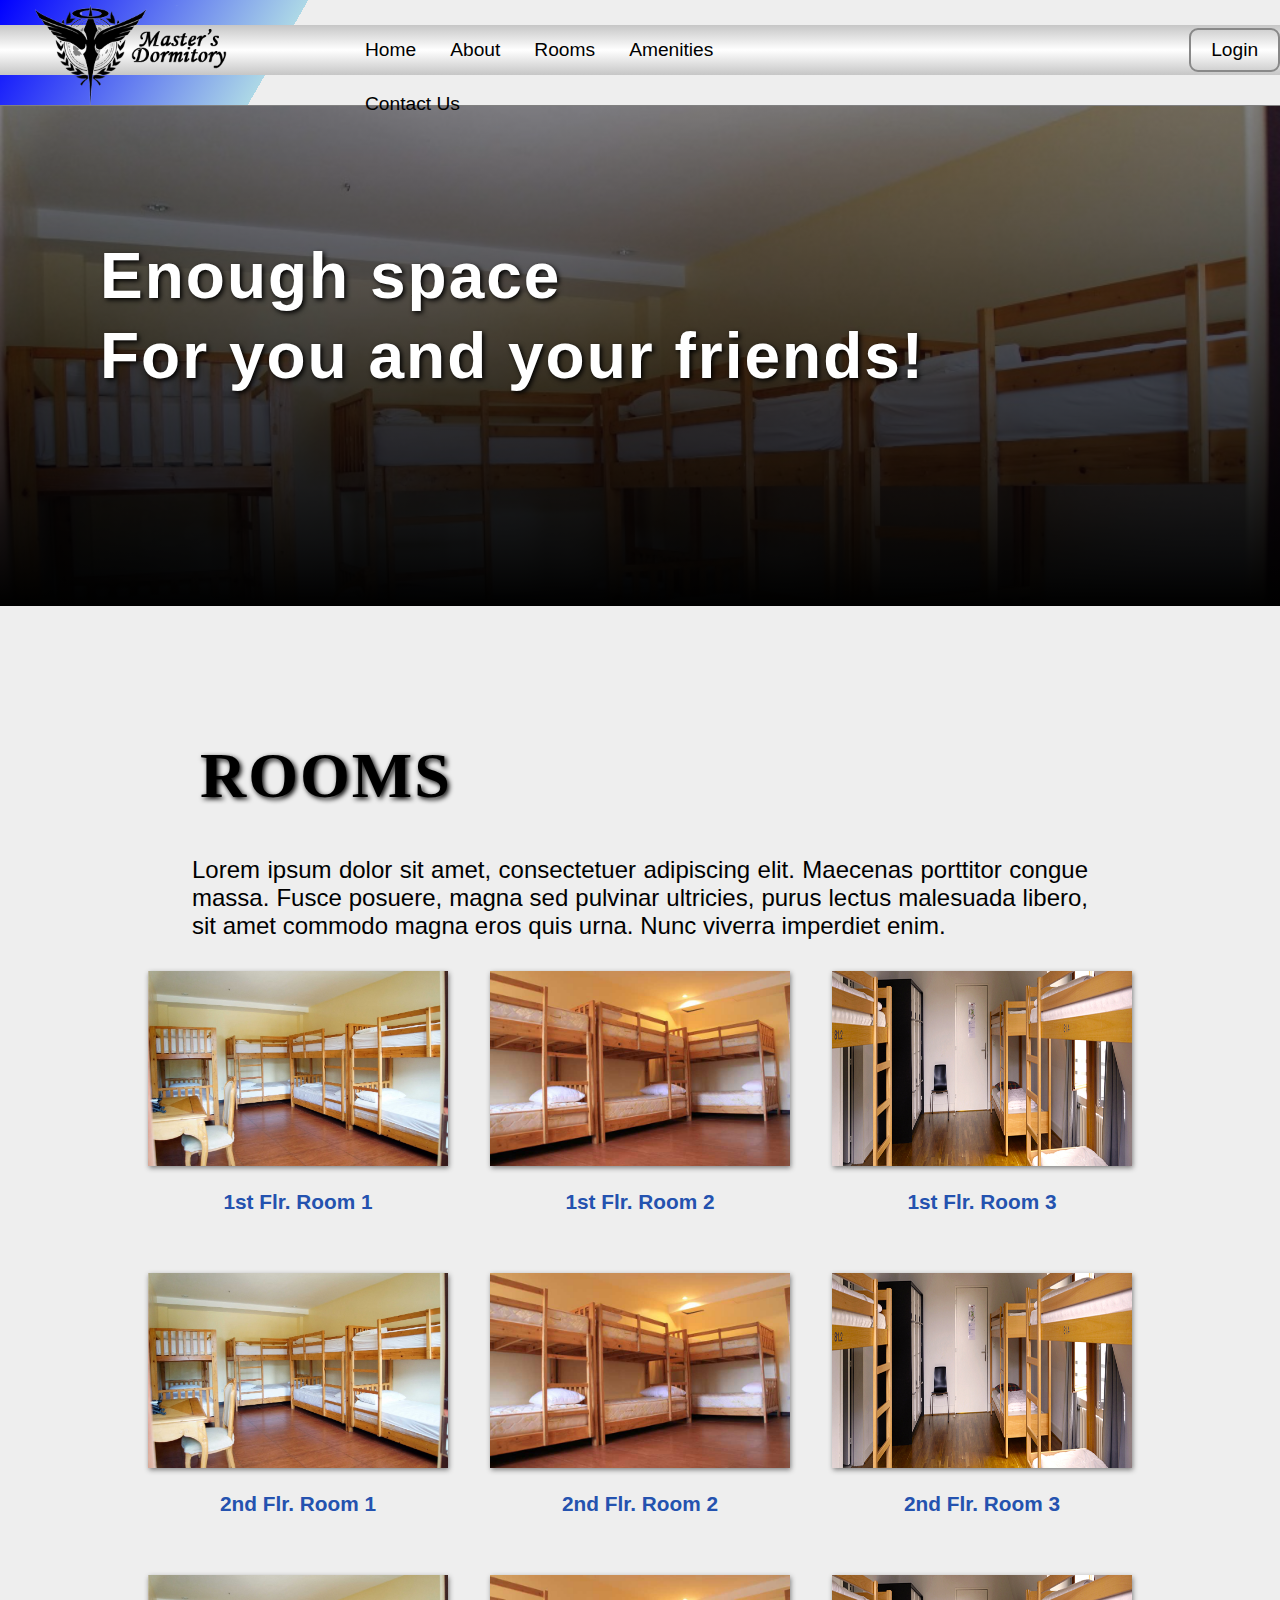
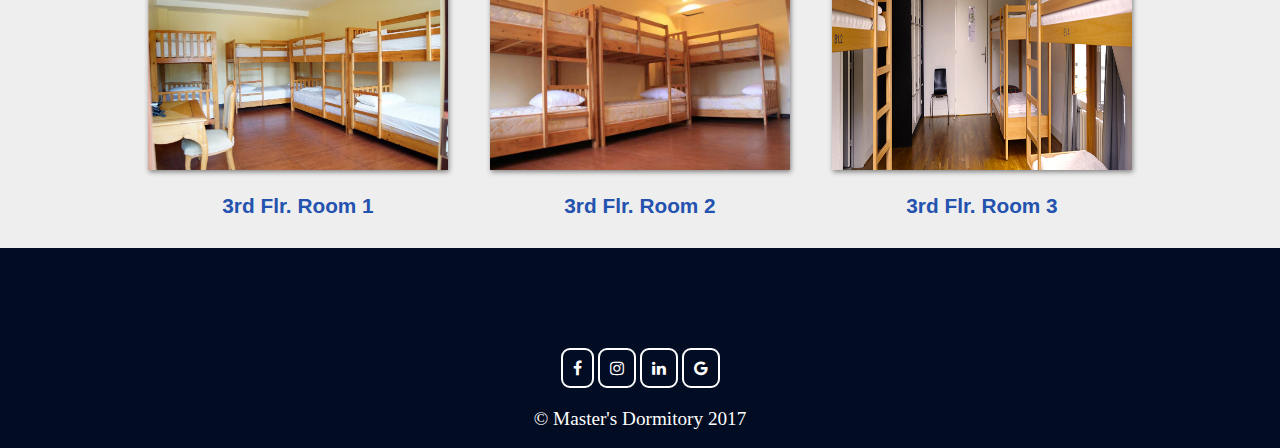
<file: room.html>
<!DOCTYPE html>
<html>
<head>
	<title>Rooms</title>
	<link rel="icon" type="image/png" href="favicon-32x32.png" sizes="32x32" />
	<link rel="icon" type="image/png" href="favicon-16x16.png" sizes="16x16" />
	<link rel="stylesheet" type="text/css" href="topnav.css">
	<link rel="stylesheet" type="text/css" href="room.css">
	<link rel="stylesheet" href="https://cdnjs.cloudflare.com/ajax/libs/font-awesome/4.7.0/css/font-awesome.min.css">
</head>
<body>
	<header>
		<a href="index.html"><img src="logowithname.png" id="logo"></a>
		<div id="nav-wrap">
			
			<ul class="top-nav">
				<li><a href="index.html">Home</a></li>
				<li><a href="about.html">About</a></li>
				<li><a href="#.html">Rooms</a></li>
				<li><a href="amenities.html">Amenities</a></li>
				<li><a href="contact.html">Contact Us</a></li>
			</ul>
			
			<ul class="top-nav" id="login-button">
				<li><a href="login.html">Login</a></li>
			</ul>
		</div>
	</header>
	<div id="header-background"></div>
<!-- BANNER -->
	<section id="main-div">
		<h1 class="title">Enough space<br>For you and your friends!</h1>
	</section>

<!-- Main Section -->
	<section>
		<h1 class="title"  id="main-title">ROOMS</h1>
		<p id="main-content">Lorem ipsum dolor sit amet, consectetuer adipiscing elit. Maecenas porttitor congue massa. Fusce posuere, magna sed pulvinar ultricies, purus lectus malesuada libero, sit amet commodo magna eros quis urna. Nunc viverra imperdiet enim.</p>
		
		<table>
			<tr>
				<td>
					<a href="#"><img src="room.jpg"></a><br>
					<a href="#"><h1>1st Flr. Room 1</h1></a>
				</td>
			<!--  -->
				<td>
					<a href="#"><img src="room2.jpg"></a><br>
					<a href="#"><h1>1st Flr. Room 2</h1></a>
				</td>
			<!--  -->
				<td>
					<a href="#"><img src="room3.jpg"></a><br>
					<a href="#"><h1>1st Flr. Room 3</h1></a>
				</td>
			</tr>

			<tr>
				<td>
					<a href="#"><img src="room.jpg"></a><br>
					<a href="#"><h1>2nd Flr. Room 1</h1></a>
				</td>
			<!--  -->
				<td>
					<a href="#"><img src="room2.jpg"></a><br>
					<a href="#"><h1>2nd Flr. Room 2</h1></a>
				</td>
			<!--  -->
				<td>
					<a href="#"><img src="room3.jpg"></a><br>
					<a href="#"><h1>2nd Flr. Room 3</h1></a>
				</td>
			</tr>

			<tr>
				<td>
					<a href="#"><img src="room.jpg"></a><br>
					<a href="#"><h1>3rd Flr. Room 1</h1></a>
				</td>
			<!--  -->
				<td>
					<a href="#"><img src="room2.jpg"></a><br>
					<a href="#"><h1>3rd Flr. Room 2</h1></a>
				</td>
			<!--  -->
				<td>
					<a href="#"><img src="room3.jpg"></a><br>
					<a href="#"><h1>3rd Flr. Room 3</h1></a>
				</td>
			</tr>
		</table>
	</section>

<!-- FOOTER -->
	<footer>
		<i class="fa fa-facebook"></i>
		<i class="fa fa-instagram"></i>
		<i class="fa fa-linkedin"></i>
		<i class="fa fa-google"></i>
		<p>&copy Master's Dormitory 2017</p>
	</footer>
</body>
</body>
</html>
</file>
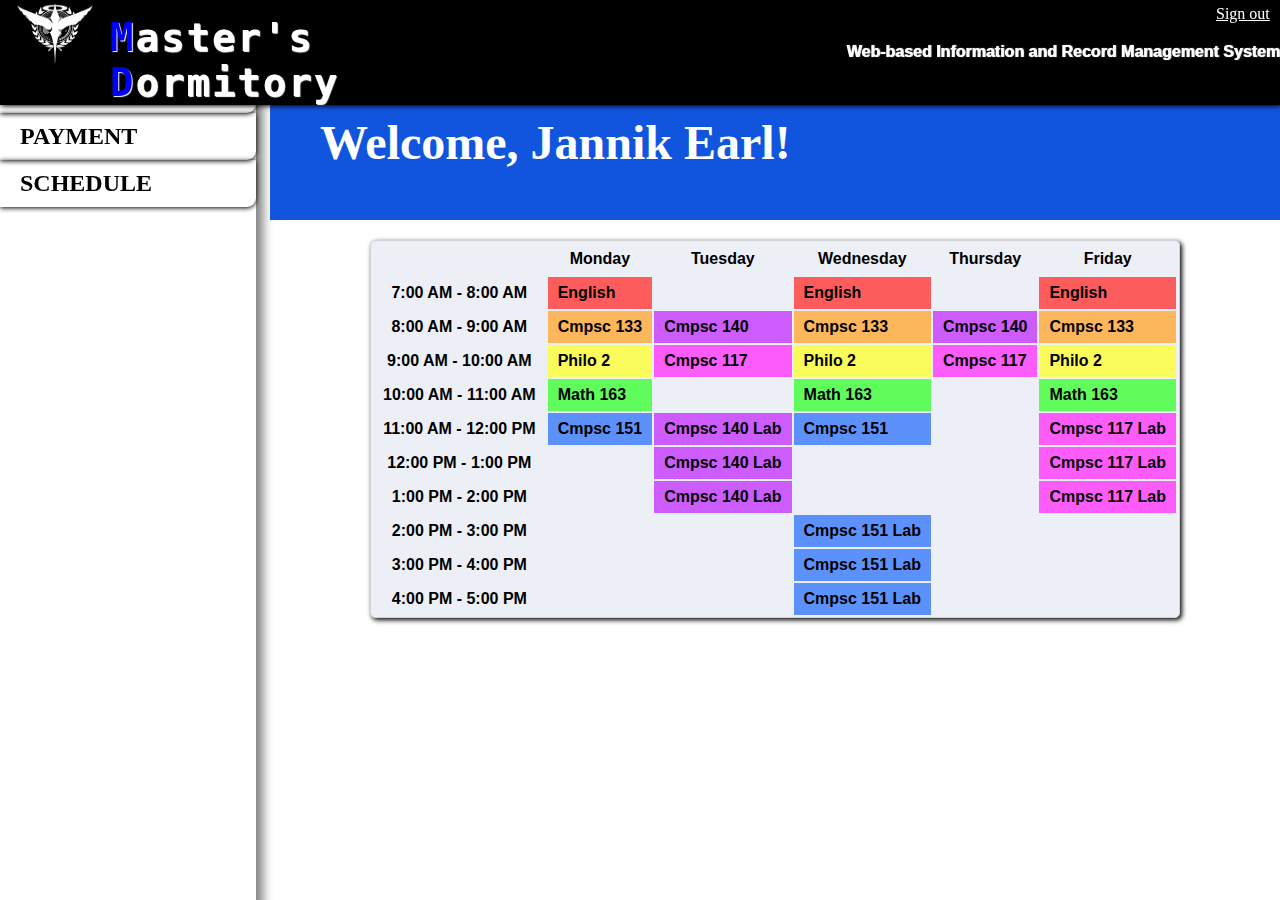
<file: schedule.html>
<!DOCTYPE html>
<html>
<head>
	<title>Tenant</title>
	<link rel="stylesheet" type="text/css" href="layout.css">
	<link rel="stylesheet" type="text/css" href="schedule.css">
</head>
<body>
	<header>
		<a href="index.html" id="logout">Sign out</a>
		<img src="final/logo.png" width="80px" height="60px">
		<h1><span class="blue">M</span>aster's <span class="blue">D</span>ormitory</h1>
		<p>Web-based Information and Record Management System</p>
	</header>
	<section>
		<div id="sidebar">
			<ul>
				<a href="info.html"><li>PROFILE</li></a>
				<a href="payment.html"><li>PAYMENT</li></a>
				<a href="schedule.html"><li>SCHEDULE</li></a>
			</ul>
		</div>

		<div id="main-section">
			<h1>Welcome, <span class="name">Jannik Earl!</span></h1>
			<div id="main-inner">
				<table>
					<tr>
						<td></td>
						<th>Monday</th>
						<th>Tuesday</th>
						<th>Wednesday</th>
						<th>Thursday</th>
						<th>Friday</th>
					</tr>

					<tr>
						<th>7:00 AM - 8:00 AM</th>
						<td class="red">English</td>
						<td></td>
						<td class="red">English</td>
						<td></td>
						<td class="red">English</td>
					</tr>

					<tr>
						<th>8:00 AM - 9:00 AM</th>
						<td class="orange">Cmpsc 133</td>
						<td class="indigo">Cmpsc 140</td>
						<td class="orange">Cmpsc 133</td>
						<td class="indigo">Cmpsc 140</td>
						<td class="orange">Cmpsc 133</td>
					</tr>

					<tr>
						<th>9:00 AM - 10:00 AM</th>
						<td class="yellow">Philo 2</td>
						<td class="violet">Cmpsc 117</td>
						<td class="yellow">Philo 2</td>
						<td class="violet">Cmpsc 117</td>
						<td class="yellow">Philo 2</td>
					</tr>

					<tr>
						<th>10:00 AM - 11:00 AM</th>
						<td class="green">Math 163</td>
						<td></td>
						<td class="green">Math 163</td>
						<td></td>
						<td class="green">Math 163</td>
					</tr>

					<tr>
						<th>11:00 AM - 12:00 PM</th>
						<td class="lightblue">Cmpsc 151</td>
						<td class="indigo">Cmpsc 140 Lab</td>
						<td class="lightblue">Cmpsc 151</td>
						<td></td>
						<td class="violet">Cmpsc 117 Lab</td>
					</tr>

					<tr>
						<th>12:00 PM - 1:00 PM</th>
						<td></td>
						<td class="indigo">Cmpsc 140 Lab</td>
						<td></td>
						<td></td>
						<td class="violet">Cmpsc 117 Lab</td>
					</tr>

					<tr>
						<th>1:00 PM - 2:00 PM</th>
						<td></td>
						<td class="indigo">Cmpsc 140 Lab</td>
						<td></td>
						<td></td>
						<td class="violet">Cmpsc 117 Lab</td>
					</tr>

					<tr>
						<th>2:00 PM - 3:00 PM</th>
						<td></td>
						<td></td>
						<td class="lightblue">Cmpsc 151 Lab</td>
						<td></td>
						<td></td>
					</tr>

					<tr>
						<th>3:00 PM - 4:00 PM</th>
						<td></td>
						<td></td>
						<td class="lightblue">Cmpsc 151 Lab</td>
						<td></td>
						<td></td>
					</tr>

					<tr>
						<th>4:00 PM - 5:00 PM</th>
						<td></td>
						<td></td>
						<td class="lightblue">Cmpsc 151 Lab</td>
						<td></td>
						<td></td>
					</tr>
				</table>
			</div>
		</div>
	</section>
</body>
</html>
</file>
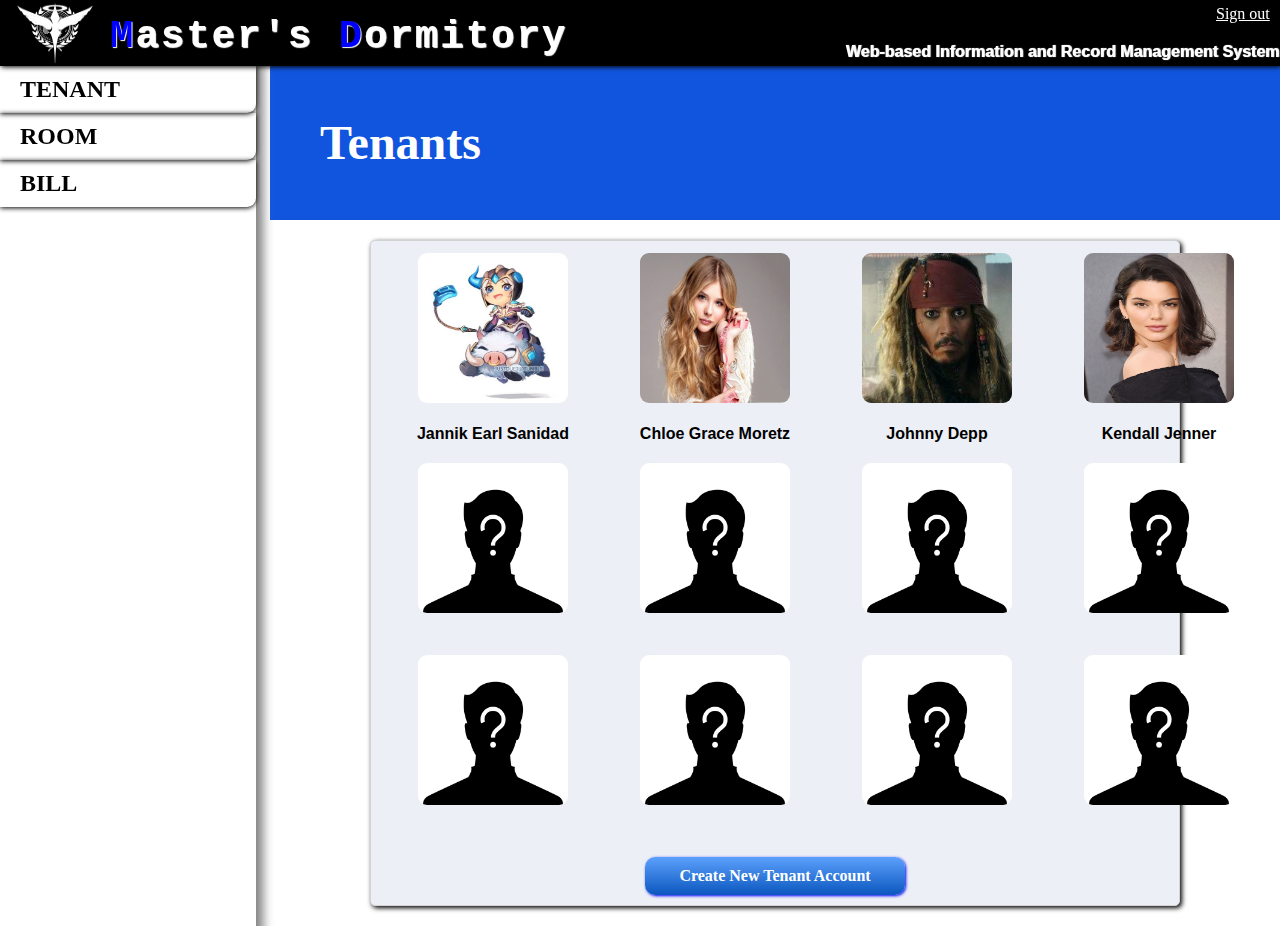
<file: tenant.html>
<!DOCTYPE html>
<html>
<head>
	<title>Tenant</title>
	<link rel="stylesheet" type="text/css" href="layout.css">
	<link rel="stylesheet" type="text/css" href="tenant.css">
</head>
<body>
	<a href="index.html" id="logout">Sign out</a>
	<header>
		<img src="final/logo.png" width="80px" height="60px">
		<h1><span class="blue">M</span>aster's <span class="blue">D</span>ormitory</h1>
		<p>Web-based Information and Record Management System</p>
	</header>
	<section>
		<div id="sidebar">
			<ul>
				<a href="tenant.html"><li>TENANT</li></a>
				<a href="adminroom.html"><li>ROOM</li></a>
				<a href="bill.html"><li>BILL</li></a>
			</ul>
		</div>

		<div id="main-section">
			<h1>Tenants</span></h1>
			<div id="main-inner">
				<table>
					<tr>
						<td>
							<a href="#"><img src="sej.jpg"></a><br>
							<a href="#"><p>Jannik Earl Sanidad</p></a>
						</td>
					<!--  -->
						<td>
							<a href="#"><img src="tenant1.jpg"></a><br>
							<a href="#"><p>Chloe Grace Moretz</p></a>
						</td>
					<!--  -->
						<td>
							<a href="#"><img src="tenant2.jpg"></a><br>
							<a href="#"><p>Johnny Depp</p></a>
						</td>
						<td>
							<a href="#"><img src="tenant3.jpg"></a><br>
							<a href="#"><p>Kendall Jenner</p></a>
						</td>
					</tr>

					<tr>
						<td>
							<a href="#"><img src="unknown.jpg"></a><br>
							<a href="#"><p></p></a>
						</td>
					<!--  -->
						<td>
							<a href="#"><img src="unknown.jpg"></a><br>
							<a href="#"><p></p></a>
						</td>
					<!--  -->
						<td>
							<a href="#"><img src="unknown.jpg"></a><br>
							<a href="#"><p></p></a>
						</td>
						<!--  -->
						<td>
							<a href="#"><img src="unknown.jpg"></a><br>
							<a href="#"><p></p></a>
						</td>
					</tr>

					<tr>
						<td>
							<a href="#"><img src="unknown.jpg"></a><br>
							<a href="#"><p></p></a>
						</td>
					<!--  -->
						<td>
							<a href="#"><img src="unknown.jpg"></a><br>
							<a href="#"><p></p></a>
						</td>
					<!--  -->
						<td>
							<a href="#"><img src="unknown.jpg"></a><br>
							<a href="#"><p></p></a>
						</td>
						<!--  -->
						<td>
							<a href="#"><img src="unknown.jpg"></a><br>
							<a href="#"><p></p></a>
						</td>
					</tr>
				</table>
				<div id="create"><a href="#">Create New Tenant Account</a></div>
			</div>
		</div>
	</section>
</body>
</html>
</file>
<file: topnav.css>
* {
	margin:0;
}

body {
	box-sizing:border-box;
}

header {
	position:absolute;
	width:100%;
}
#logo {
	height:100px;
	margin:5px 5px 5px 35px;
	position:absolute;
	top:0;
}

#nav-wrap {
	margin-top:25px;
	width:100%;
	height:50px;
	background: linear-gradient(#c6c6c6,white,#c6c6c6);
	display:inline-flex;
}

.top-nav {
	padding-left:350px;
}
.top-nav li {
	display:table;
	display:inline-block;
	height:50px;
	margin:0 5px;

}

.top-nav li a {
	display:table-cell;
	vertical-align:middle;
	height:50px;
	text-decoration:none;
	color:black;
	font-family:sans-serif;
	font-size:120%;
	padding:0 10px;
}

.top-nav li a:hover {
	background-color:skyblue;
	color:white;
}

#login-button {
	margin-left:350px;
	padding:0;
	display:table;
}

#login-button li {
	display:table-cell;
	vertical-align:middle;
}

#login-button li a {
	text-align:center;
	width:70px;
	height:40px;
	border: 2px solid #888;
	border-radius:9px;
}

#header-background {
	width:100%;
	height:105px;
	background: linear-gradient(120deg,blue 0%, lightblue 23%, #eee 23%, #eee 100%);
	border-bottom:1px solid gray;
}

footer {
	height:200px;
	background-color:#020c22;
	text-align:center;
}

i {
	font-size:120px;
	color:white;
	border:2px solid white;
	padding:10px;
	border-radius:9px;
	margin-top:100px;
}

p {
	color:white;
	font-size:120%;
	margin-top:20px;
}
</file>
<file: index.css>
body {
	background-color:#eee;
	box-sizing:border-box;
}


#main-div {
	min-height:500px;
	min-width:1024px;
	background: linear-gradient(rgba(0,0,30,0.4),rgba(0,0,0,30.4)), url("dorm.jpg");
	background-size:cover;
	text-align:center;
	color:white;
	font-family:sans-serif;
}

h1 {
	padding:150px 0 40px 0;
	font-size:400%;
	letter-spacing: 2px;
	text-shadow: 2px 2px 5px black;
}

#main-div a {
	letter-spacing: 1px;
	text-transform:uppercase;
	font-weight:bold;
	font-size:140%;
	text-decoration:none;
	color:white;
	padding:10px 15px;
	border:2px solid white;
	border-radius:9px;
}

#main-div a:hover {
	background-color:rgba(20,20,20,0.5);
	box-shadow:0 3px 5px black;
}

.content-box {
	width:75%;
	margin:0 auto;
	height:450px;
	border-bottom:1px solid transparent;
	border-image: linear-gradient(to right, #eee,lightgray,#eee);
	border-image-slice:1;
}

.content-box div {
	display:inline-block;
}

.text-box {
	font-family:sans-serif;
	width:59%;
	vertical-align:top;
	height:350px;
}

.text-box h2 {
	color:#333;
	padding-top:100px;
	text-align:justify;
}	

.image-box {
	width:40%;
	height:350px;
	text-align:center;
	padding-top:100px;
}

.image-box img {
	width:350px;
	height:250px;
	box-shadow: 1px 3px 5px gray;
}

.learn-more {
	text-transform:uppercase;
	font-weight:bold;
	/*font-size:120%;*/
	text-decoration:none;
	color:#333;
	line-height:80px;
	padding:8px 12px;
	border:2px solid #777;
	border-radius:9px;
}

.learn-more:hover {
	border:2px solid #666;
	box-shadow:0px 1px 5px gray;
}

footer {
	height:200px;
	background-color:#020c22;
	text-align:center;
}

i {
	font-size:120px;
	color:white;
	border:2px solid white;
	padding:10px;
	border-radius:9px;
	margin-top:100px;
}

p {
	color:white;
	font-size:120%;
	margin-top:20px;
}
</file>
<file: about.css>
body {
	background-color:#e0e1e2;
	box-sizing:border-box;
}


#banner {
	min-height:500px;
	min-width:1024px;
	background: linear-gradient(rgba(0,0,30,0.4),rgba(0,0,0,30.4)), url("room2.jpg");
	background-size:cover;
	text-align:center;
	color:white;
	font-family:sans-serif;
}

#banner h1 {
	padding:100px 0 40px 0;
	line-height:80px;
	font-size:400%;
	letter-spacing: 2px;
	text-shadow: 2px 2px 5px black;
}

#main-div {
	width:80%;
	background-color:#eee;
	margin:0 auto;
	padding:80px;
}

#main-div h1 {
	text-align:center;
	padding:40px;
	font-family:sans-serif;
	font-size:250%;
	color:#646465;
}

#main-div p {
	width:90%;
	text-align:justify;
	margin:0 auto;
	color:#424244;
	font-size:150%;
	line-height:55px;
}
</file>
<file: layout.css>
* {
	margin:0;
	padding:0;
}

body {
	box-sizing:border-box;
}

/* HEADER */

#logout {
	position:fixed;
	z-index:2;
	color:white;
	top:5px;
	left:95%;
}

header {
	position:fixed;
	z-index:1;
	width:100%;
	background-color:black;
	display:inline-flex;
	box-shadow:1px 1px 5px black;
}

header img {
	padding:3px 15px;
}

header h1 {
	font-family:monospace;
	font-size:300%;
	margin:15px 8px 0 0;
	color:white;
	letter-spacing:2px;
	text-shadow: 1px 1px 1px white;
}

header p {
	width:55%;
	margin:43px 0 0 0;
	text-align:right;
	font-family:sans-serif;
	font-weight:bold;
	color:white;
	text-shadow:1px 0 1px white;
}

.blue {
	color:blue;
}

/* SIDE NAV */

#sidebar {
	z-index:0;
	position:fixed;
	height:1024px;
	padding-top:66px;
	background-color:white;
	width:20%;
	box-shadow: 7px 0 10px gray;
}

#sidebar ul {
	width:100%;
	/*padding:20px;*/
	list-style-type:none;
	height:100%;
}

#sidebar li {
	padding:10px 20px;
	/*letter-spacing: 1px;*/
	font-weight:bold;
	box-shadow:0px 1px 5px black;
	border-bottom-right-radius:9px;
}

#sidebar li:hover {
	background-color:#043aa7;
}

#sidebar a {
	font-family:arial black;
	font-size:150%;
	text-decoration:none;
	color:black;
}

#main-section {
	padding:65px 0 0 270px;
	
}

#main-section h1 {
	color:white;
	background-color:#1155df;
	font-size:300%;
	padding:50px;
	font-family:Franklin Gothic Medium;
}

#main-inner {
	display:inline-flex;
	width:80%;
	margin:20px 100px;
	background-color:#eceff5;
	border-radius:5px;
	border:1px solid lightgray;
	box-shadow:2px 2px 5px black;
}
</file>
<file: adminroom.css>
table {
	margin:20px auto;
}

td {
	/*background-color:yellow;*/
	width:300px;
	height:300px;
	padding:0 20px 0 20px;
}

tr {
	margin:0;
	padding:0;
}
table img {
	width:100%;
	height:65%;
	box-shadow:1px 2px 5px gray;
}

table img:hover {
	background:linear-gradient(rgba(0,0,30,0.4),rgba(0,0,0,30.4));
}

table h1 {
	font-size:130%;
	margin:0;
	padding:0;
	text-align:center;
	font-family:sans-serif;
	color:#2452af;
	box-shadow:0 0 0 white;
	padding:20px 0 0 0;
}

table a {
	text-decoration: none;
}

#main-inner {
	display:inline-block;
}

#main-inner h1 {
	background-color:transparent;
	font-size:120%;
	margin-top:-30px;
}

#create {
	margin:-25px auto 15px auto;
	width:220px;
	text-align:center;
	padding:10px 20px;
	background: linear-gradient(to bottom, #5ca0fc,#0b57bf);
	box-shadow:1px 1px 3px blue;
	border-radius:10px;
	color:white;
}

#create a {
	color:white;
	text-decoration:none;
	font-weight:bold;
	font-family:Segoe UI;
}
</file>
<file: amenities.css>
body {
	background-color:#e0e1e2;
	box-sizing:border-box;
}


#banner {
	min-height:500px;
	min-width:1024px;
	background: linear-gradient(rgba(0,0,30,0.4),rgba(0,0,0,30.4)), url("comshop.jpg");
	background-size:cover;
	text-align:;left;
	color:white;
	font-family:sans-serif;
}

#banner h1 {
	margin-left:100px;
	padding:130px 0 40px 0;
	line-height:80px;
	font-size:400%;
	letter-spacing: 2px;
	text-shadow: 2px 2px 5px black;
}

#main-div {
	width:70%;
	margin:0 auto;
	background-color:#eee;
}

.amenities {
	display:flex;
	height:200px;
	width:80%;
	/*border:1px solid black;*/
	margin:0 auto;
	padding:20px;
}

.amenities:hover {
	background-color:#e5e7ec;
}

.image-box {
	width:30%;
	height:100%;
	/*background-color:green;*/
	box-shadow: 1px 3px 5px gray;
}

.image-box img {
	width:100%;
	height:100%;
}

.details-box {
	width:70%;
	height:100%;
	/*background-color:orange;*/
	font-family: 'Kanit', sans-serif;
}

.details-box h1 {
	margin:5px 30px 0 30px;
	text-shadow:1px 1px 8px #ddd;
}

.details-box p {
	margin:10px 0 0 30px;
	color:#111;
	font-family: 'Kanit', sans-serif;
	text-align:justify;
}

#title {
	text-align:center;
	font-family: 'Kanit', sans-serif;
	font-size: 250%;
	padding:25px;
}

#title-paragraph {
	width:80%;
	text-align:justify;
	margin:0 auto;
	color:#111;
	font-family: sans-serif;
	font-size: 130%;
	line-height:40px;
}
</file>
<file: contact.css>
body {
	background-color:#e0e1e2;
	box-sizing:border-box;
}


#banner {
	width:100%;
}

#banner img {
	width:100%;
	border-bottom:1px solid #77f;
}

#banner h1 {
	margin-left:100px;
	padding:130px 0 40px 0;
	line-height:80px;
	font-size:400%;
	letter-spacing: 2px;
	text-shadow: 2px 2px 5px black;
}

#main-div {
	background-color:#eee;
	width:70%;
	margin:0 auto;
}

#title {
	height:120px;
	border-bottom: 1px solid lightgray;
}

#title h1 {
	font-family:monospace;
	letter-spacing:8px;
	font-size:180%;
	color:#555;
	padding:50px 0 0 120px;
}

#info {
	height:500px;
	display:flex;
}

#dorm-info {
	width:50%;
	height:500px;
}

#dorm-info h2 {
	margin:30px 0 0 50px;
	font-size:150%;
	font-family:monospace;
	letter-spacing:3px;
}

#dorm-info p {
	color:#333;
	margin:20px 0 0 50px;
}

#user-info {
	width:50%;
	height:500px;
}

input, textarea	 {
	margin:10px 0;
	width:80%;
	border:1px solid gray;
}

textarea {
	height:150px;
}

form {
	margin:80px 0 0 20px;
}

.asterisk {
	color:red;
}

#submit {
	background-color:#306dea;
	height:30px;
	border-radius:5px;
	font-family:sans-serif;
	color:white;
}
</file>
<file: info.css>
#avatar-section {
	width:40%;
	/*background-color:green;*/
}

#avatar-section img {
	margin:90px 30px 0px 30px;
	border-radius:150px;
	border:3px solid gray;
}

#join-date {
	font-size:100%;
	color:gray;
	text-decoration:underline;
	text-align:center;
}

#bio {
	width:100%;
	margin:50px 50px 50px 0;
	font-family:sans-serif;
	/*background-color:green;*/
}

td,th {
	font-size:150%;
	padding:5px 25px;
	text-align:left;
	/*border:1px solid black;*/
}

.email {
	color:blue;
}
</file>
<file: login.css>
body {
	margin:0;
	padding:0;
	box-sizing:border-box;
	min-height:500px;
	min-width:1024px;
	background: url("loginbackground.jpg");
	background-size:cover;
	text-align:;left;
	color:white;
	font-family:sans-serif;
}


#top {
	padding:10px;
}

#top a {
	color: white;
	text-decoration: none;
}

#username {
	border:none;
}

#password {
	border:none;
}

.login-form {
	padding:20px;
	border-radius:9px;
	width:30%;
	margin:80px auto;
	background: rgba(0,0,0,0.8);
	text-align:center;
}

.login-form img {
	width:200px;
	padding:20px;
}

.input-boxes {
	height:30px;
	width:50%;
	border-radius:15px;
	background-color: #344;
	margin:10px auto;
}

input {
	outline:none;
	color:white;
	background: transparent;
	margin-left:5px;
	height:100%;
}

#login-button {
	line-height:30px;
	
	width:50%;
	height:30px;
	border-radius:15px;
	background-color:orange;
	margin:10px auto;
}

#login-button a {
	text-decoration:none;
	color:white;
}
</file>
<file: payment.css>
td,th {
	padding:7px 20px;
	font-size:180%;
}

table {
	background-color:#f5f7fb;
}

#half-one table {
	border:1px solid lightgray;
	border-radius:15px;
	box-shadow:1px 1px 1px black;
	margin:15px;
}

#half-two table {
	border:1px solid lightgray;
	border-radius:15px;
	box-shadow:1px 1px 1px black;
	margin:70px 15px 15px 15px;
}

#half-two img {
	margin:0 0 0 110px;
}

#half-two h2 {
	margin-top:-25px;
	text-align:center;
	font-family:Segoe UI;
	color:#19affb;
}

.right {
	text-align:right;
}
</file>
<file: room.css>
body {
	background-color:#eee;
	box-sizing:border-box;
}


#main-div {
	min-height:500px;
	min-width:1024px;
	background: linear-gradient(rgba(0,0,30,0.4),rgba(0,0,0,30.4)), url("room.jpg");
	background-size:cover;
	text-align:;left;
	color:white;
	font-family:sans-serif;
}

.title {
	margin-left:100px;
	padding:130px 0 40px 0;
	line-height:80px;
	font-size:400%;
	letter-spacing: 2px;
	text-shadow: 2px 2px 5px black;
}

#main-title {
	padding-left:100px;
}

#main-content {
	width:70%;
	text-align:justify;
	color:black;
	font-family:sans-serif;
	font-size:150%;
	margin:0 auto;
}

table {
	margin:0 auto;
}

td {
	/*background-color:yellow;*/
	width:300px;
	height:300px;
	padding:0 20px 0 20px;
}

tr {
	margin:0;
	padding:0;
}
table img {
	width:100%;
	height:65%;
	box-shadow:1px 2px 5px gray;
}

table img:hover {
	background:linear-gradient(rgba(0,0,30,0.4),rgba(0,0,0,30.4));
}

table h1 {
	font-size:130%;
	margin:0;
	padding:0;
	text-align:center;
	font-family:sans-serif;
	color:#2452af;
	box-shadow:0 0 0 white;
	padding:20px 0 0 0;
}

table a {
	text-decoration: none;
}
</file>
<file: schedule.css>
.red {
	background-color:#fc5c5c;
}

.orange {
	background-color:#fcb65c;
}

.yellow {
	background-color:#fafc5c;
}

.green {
	background-color:#60fc5c;
}

.lightblue {
	background-color:#5c91fc;
}

.indigo {
	background-color:#cd5cfc;
}

.violet {
	background-color:#fc5cfa;
}

td, th {
	padding:7px 10px;
	font-family:sans-serif;
}

td {
	font-weight:bold;
}
</file>
<file: tenant.css>
#main-inner {
	width:80%;
	display:inline-block;
}

#main-inner img {
	border-radius:9px;
	width:150px;
	height:150px;
}

table {
	margin:10px;
}

td a {
	margin:35px;
	text-align:center;
	text-decoration:none;
	color:black;
	font-family:sans-serif;
	font-weight:bold;
}

#create {
	margin:10px auto;
	width:220px;
	text-align:center;
	padding:10px 20px;
	background: linear-gradient(to bottom, #5ca0fc,#0b57bf);
	box-shadow:1px 1px 3px blue;
	border-radius:10px;
	color:white;
}

#create a {
	color:white;
	text-decoration:none;
	font-weight:bold;
	font-family:Segoe UI;
}
</file>
